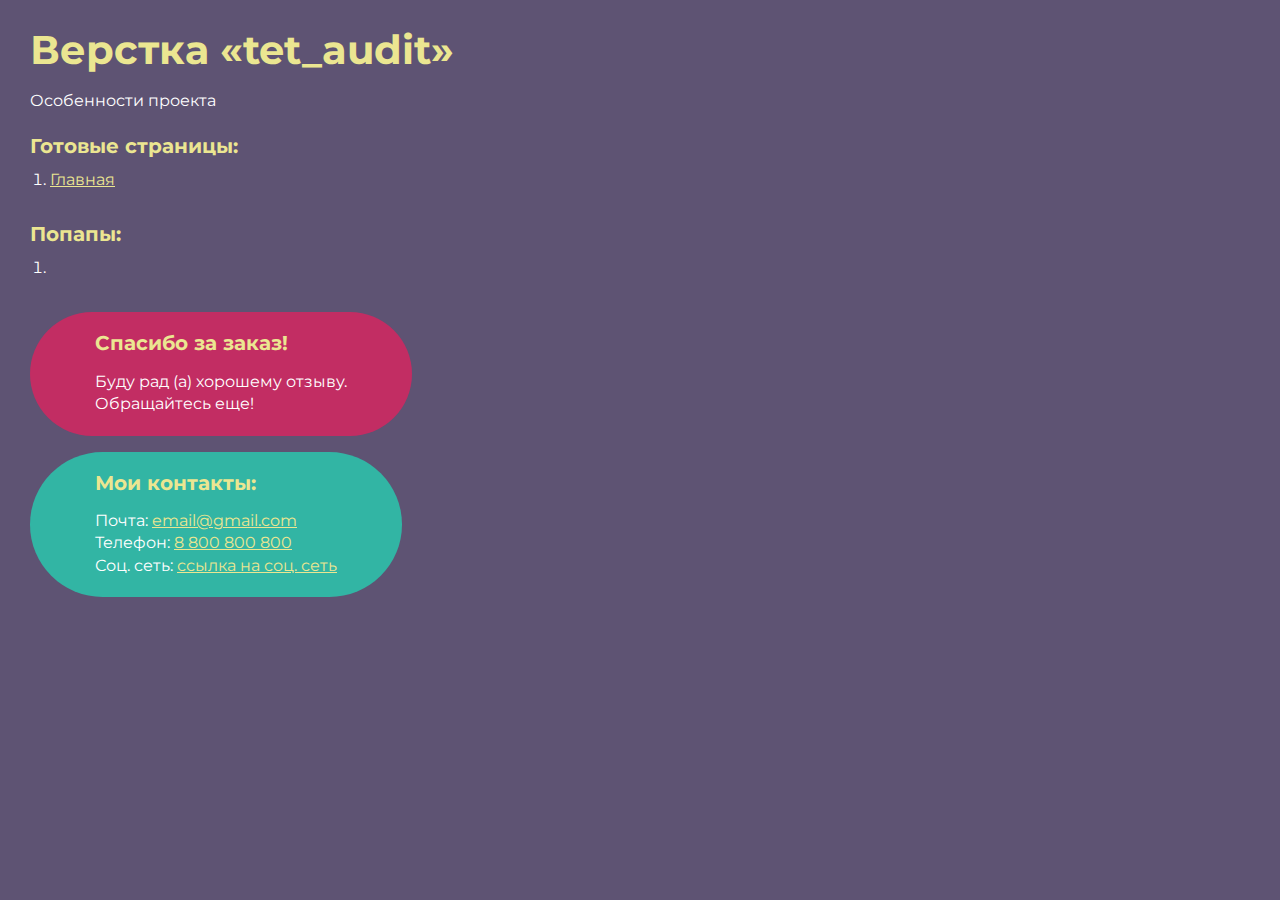
<file: index.html>
<!DOCTYPE html>
<html>

<head>
	<meta charset="UTF-8">
	<meta name="viewport" content="width=device-width, initial-scale=1.0">
	<title>Верстка «tet_audit»</title>
</head>

<body>
	<div class="rootpage">
		<h1>Верстка «tet_audit»</h1>
		<div class="rootpage__info">
			Особенности проекта
		</div>
		<h2>Готовые страницы:</h2>
		<ol class="rootpage__list">
			<li><a target="_blank" href="home.html">Главная</a></li>
		</ol>
		<h2>Попапы:</h2>
		<ol class="rootpage__list">
			<li><a target="_blank" href="home.html#"></a></li>
		</ol>
		<div class="rootpage__tnx">
			<h2>Спасибо за заказ!</h2>
			<p>Буду рад (а) хорошему отзыву.</p>
			<p>Обращайтесь еще!</p>
		</div>
		<div class="rootpage__contacts">
			<h2>Мои контакты:</h2>
			<p>Почта: <a href="mailto:email@gmail.com">email@gmail.com</a></p>
			<p>Телефон: <a href="tel:8800800800">8 800 800 800</a></p>
			<p>Соц. сеть: <a href="">ссылка на соц. сеть</a></p>
		</div>
	</div>
</body>
<style>
	@charset "UTF-8";
	@import url("https://fonts.googleapis.com/css?family=Montserrat:regular,700&display=swap");

	*,
	*::before,
	*::after {
		padding: 0px;
		margin: 0px;
		border: 0px;
		box-sizing: border-box;
	}

	html,
	body {
		height: 100%;
		margin: 0;
		padding: 0;
		min-width: 320px;
		width: 100%;
		color: #fff;
		background-color: #5e5373;
	}

	body {
		font-family: Montserrat;
		font-size: 100%;
		line-height: 1;
		font-size: 1rem;
	}

	a {
		text-decoration: underline;
		color: #ebe691
	}

	a:visited {
		text-decoration: underline;
		color: #aaa768;
	}

	a:hover {
		text-decoration: none;
	}

	ul li {
		list-style: none;
	}

	img {
		vertical-align: top;
	}

	.wrapper {
		width: 100%;
		min-height: 100%;
		overflow: hidden;
	}

	.rootpage {
		padding: 30px;
		display: flex;
		flex-direction: column;
		align-items: flex-start;
	}

	@media (max-width: 767px) {
		.rootpage {
			padding: 30px 15px;
		}
	}

	h1 {
		color: #ebe691;
		font-size: 2.5rem;
		margin: 0px 0px 1.25rem 0px;
	}

	@media (max-width: 767px) {
		h1 {
			font-size: 1.85rem;
			margin: 0px 0px 1.25rem 0px;
		}
	}

	h2 {
		color: #ebe691;
		font-size: 1.25rem;
		margin: 0px 0px 1rem 0px;
	}

	@media (max-width: 767px) {
		h2 {
			font-size: 1.125rem;
			margin: 0px 0px 1rem 0px;
		}
	}

	.rootpage__info {
		line-height: 140%;
		margin: 0px 0px 1.5rem 0px;
	}

	.rootpage__list {
		margin: 0px 0px 2.25rem 1.25rem;
	}

	.rootpage__list li:not(:last-child) {
		margin: 0px 0px 15px 0px;
	}

	.rootpage__contacts,
	.rootpage__tnx {
		border-radius: 200px;
		padding: 20px 65px;
		line-height: 140%;
	}

	@media (max-width: 767px) {

		.rootpage__contacts,
		.rootpage__tnx {
			border-radius: 40px;
			padding: 20px;
		}
	}

	.rootpage__contacts {
		background: #32b5a4;

	}

	.rootpage__contacts a {
		color: #ebe691;
	}

	.rootpage__tnx {
		background: #c22d63;
		margin: 0px 0px 1rem 0px;
	}
</style>

</html>
</file>
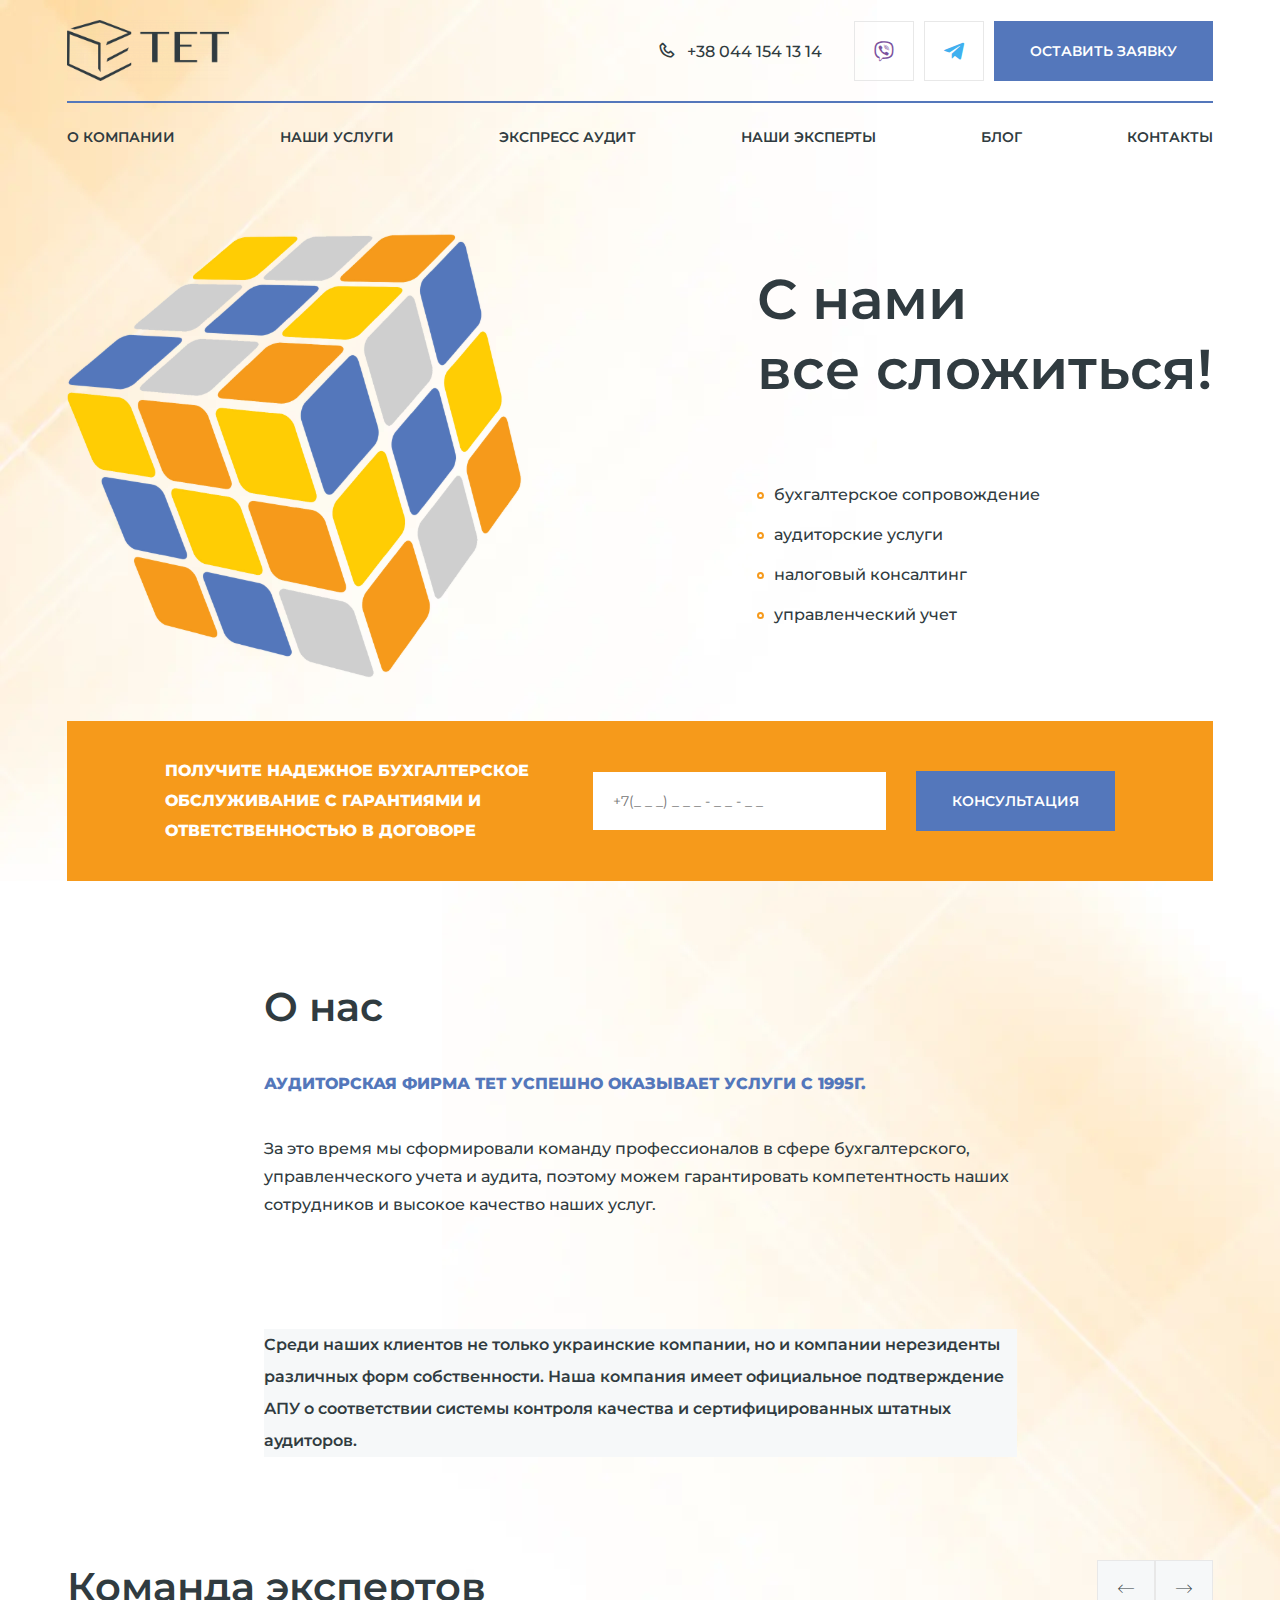
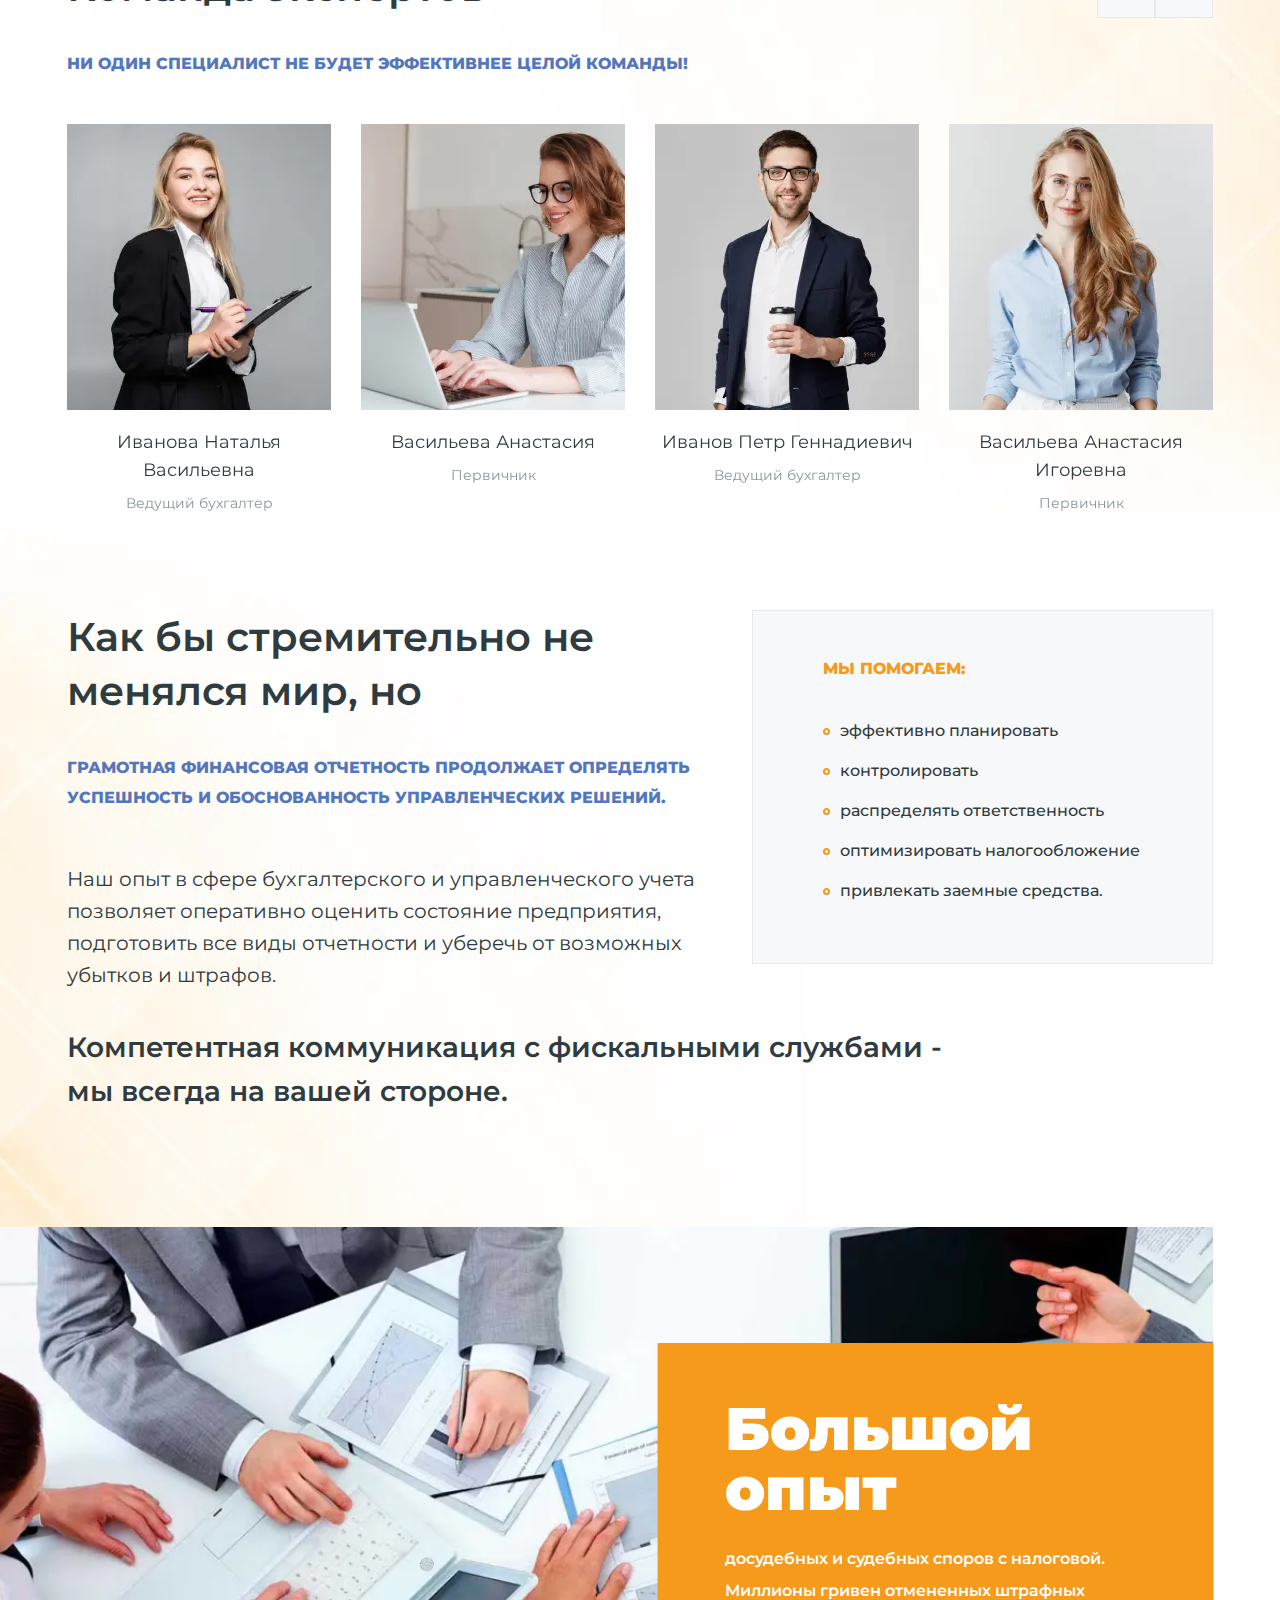
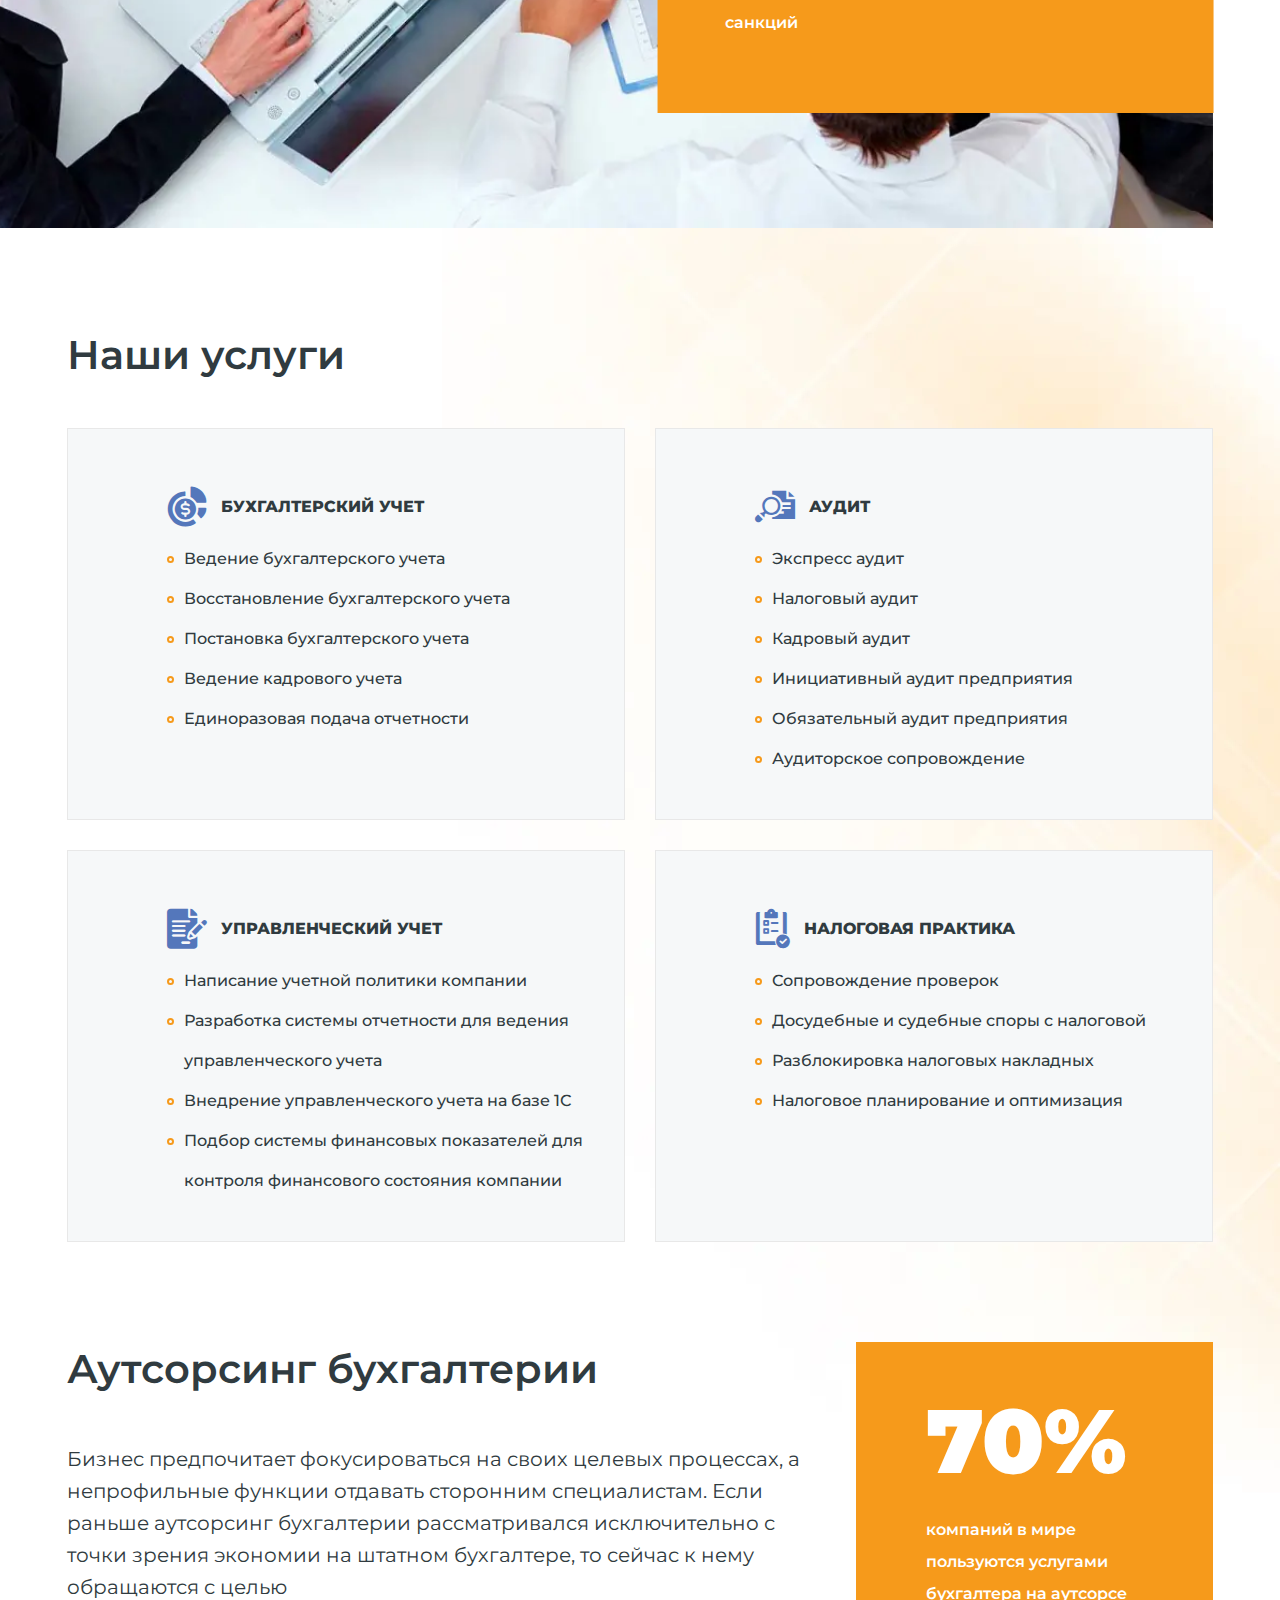
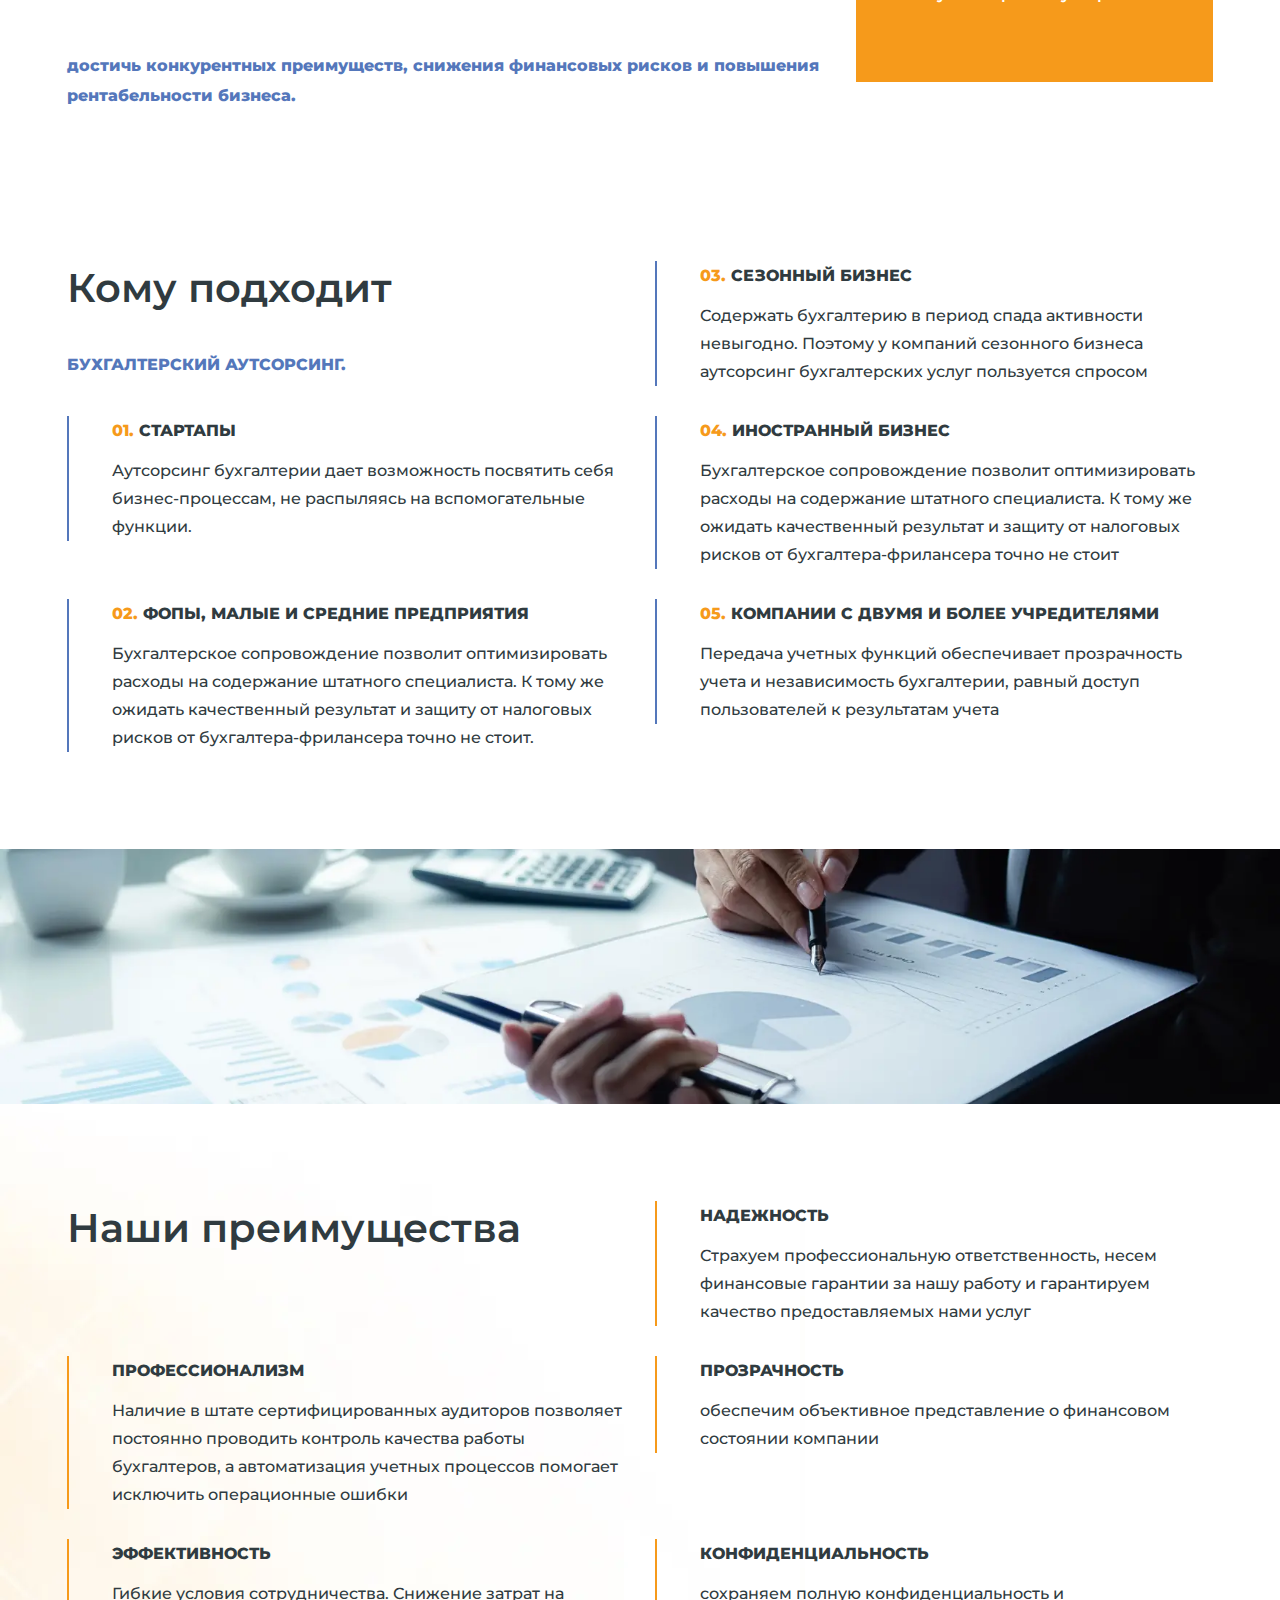
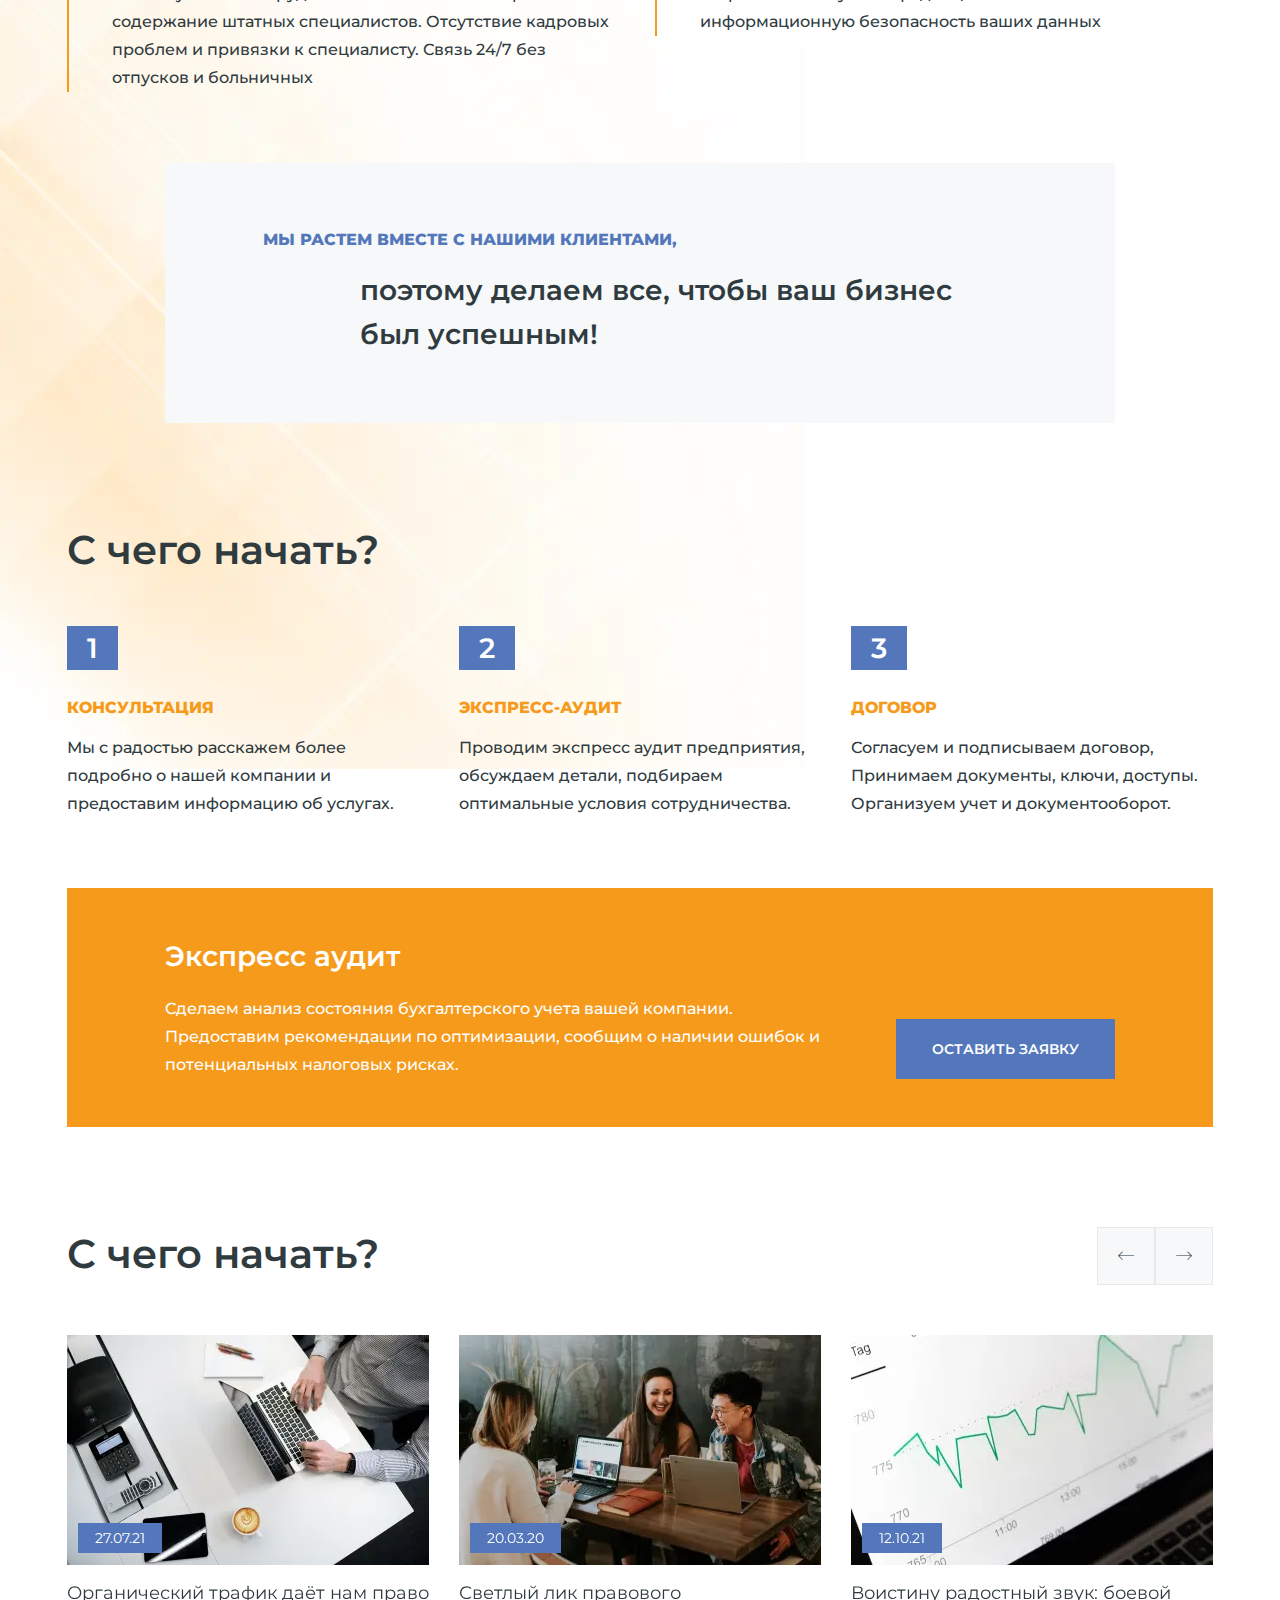
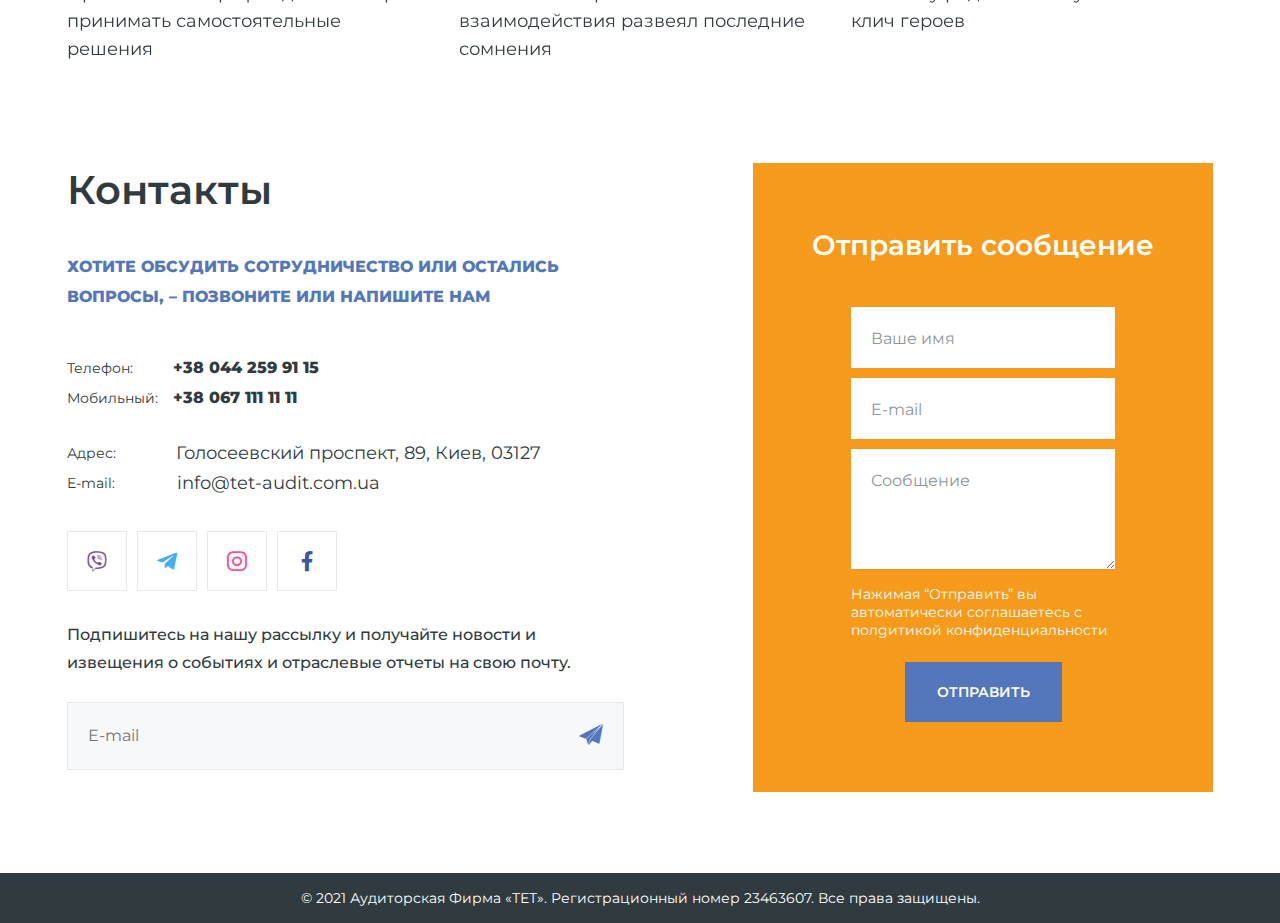
<file: home.html>
<!DOCTYPE html>
<html lang="ru">

<head>
	<title>Главная</title>
	<meta charset="UTF-8">
	<meta name="format-detection" content="telephone=no">
	<!-- <style>body{opacity: 0;}</style> -->
	<link rel="stylesheet" href="css/style.min.css?_v=20220308171827">
	<link rel="shortcut icon" href="favicon.ico">
	<!-- <meta name="robots" content="noindex, nofollow"> -->
	<meta name="viewport" content="width=device-width, initial-scale=1.0">
</head>

<body>
	<div class="wrapper">
		<header data-scroll-show="1000" data-scroll="150" class="header">
			<div class="header__container">
				<div class="header__top top-header">
					<div class="top-header__logo">
						<a href="" class="top-header__image">
							<img src="img/header/logo.svg" alt="">
						</a>
					</div>
					<div data-da=".menu__body, 767.98" class="top-header__items">
						<a class="top-header__phone" href="tel:380441541314">+38 044 154 13 14</a>
						<div class="top-header__socials socials-top-header">
							<a href="" class="socials-top-header__social _icon-viber"></a>
							<a href="" class="socials-top-header__social _icon-telegram"></a>
						</div>
						<a href="" class="top-header__button main-button">Оставить заявку</a>
					</div>
					<button type="button" class="menu__icon icon-menu"><span></span></button>
				</div>
				<div class="header__menu menu">

					<nav class="menu__body">
						<ul class="menu__list">
							<li data-goto-header data-goto=".about-us-page" class="menu__item"><a href="#" class="menu__link">О компании</a></li>
							<li data-goto-header data-goto=".services-page" class="menu__item"><a href="#" class="menu__link">Наши услуги</a></li>
							<li data-goto-header data-goto=".express-audit-page" class="menu__item"><a href="#" class="menu__link">Экспресс аудит</a></li>
							<li data-goto-header data-goto=".team-page" class="menu__item"><a href="#" class="menu__link">Наши эксперты</a></li>
							<li data-goto-header data-goto=".publications-page" class="menu__item"><a href="#" class="menu__link">Блог</a></li>
							<li data-goto-header data-goto=".contacts-content-footer" class="menu__item"><a href="#" class="menu__link">Контакты</a></li>
						</ul>
					</nav>

				</div>
			</div>
		</header>
		<main class="page">
			<div class="page__main main-page">
				<div class="main-page__top top-main-page">
					<div class="top-main-page__container">
						<div class="top-main-page__img">
							<div class="top-main-page__image-ibg">
								<img src="img/mainblock/cube.svg" alt="">
							</div>
						</div>
						<div class="top-main-page__content">
							<h1 class="top-main-page__title">С нами <br> все сложиться!</h1>
							<ul class="top-main-page__list">
								<li class="top-main-page__item">бухгалтерское сопровождение</li>
								<li class="top-main-page__item">аудиторские услуги</li>
								<li class="top-main-page__item">налоговый консалтинг</li>
								<li class="top-main-page__item">управленческий учет</li>
							</ul>
						</div>
					</div>
				</div>
				<div class="main-page__advice advice-main-page">
					<div class="advice-main-page__container">
						<form action="#" class="advice-main-page__body">
							<div class="advice-main-page__text">Получите надежное бухгалтерское обслуживание с гарантиями и
								ответственностью в договоре</div>
							<input required autocomplete="off" type="tel" name="tel" data-error="Ошибка" placeholder="+7(_ _ _) _ _ _ - _ _ - _ _" pattern="2[0-9]{3}-[0-9]{3}" class="advice-main-page__input">
							<button type="submit" class="advice-main-page__button main-button">Консультация</button>
						</form>
					</div>
				</div>
			</div>
			<div class="page__wrap-background page__wrap-background">
				<div class="page__about-us about-us-page">
					<div class="about-us-page__container">
						<section class="about-us-page__titles main-titles">
							<h2 class="main-titles__title">О нас</h2>
							<h3 class="main-titles__subtitle">Аудиторская фирма ТЕТ успешно оказывает услуги с 1995г.</h3>
						</section>
						<p class="about-us-page__main-text">За это время мы сформировали команду профессионалов в сфере
							бухгалтерского, управленческого учета и аудита, поэтому можем гарантировать компетентность наших
							сотрудников и высокое качество наших услуг.
						</p>
						<p class="about-us-page__bottom-text">Среди наших клиентов не только украинские компании, но и компании
							нерезиденты различных форм собственности. Наша компания имеет официальное подтверждение АПУ о
							соответствии системы контроля качества и сертифицированных штатных аудиторов. </p>
					</div>
				</div>
				<div class="page__team team-page">
					<div class="team-page__container">
						<div class="team-page__top">
							<section class="team-page__titles main-titles">
								<h2 class="main-titles__title">Команда экспертов</h2>
								<h3 class="main-titles__subtitle">Ни один специалист не будет эффективнее целой команды!</h3>
							</section>
							<div class="team-page__slider-control slider-control">
								<button type="button" class="slider-control__button-prev button-prev-slider-control button-prev-slider-control_style"></button>
								<button type="button" class="slider-control__button-next button-next-slider-control button-next-slider-control_style"></button>
							</div>
						</div>
						<div class="team-page__slider swiper">
							<div class="team-page__wrapper swiper-wrapper">
								<div class="team-page__slide swiper-slide">
									<div class="team-page__content-slide slide-content-team-page">
										<a href="" class="slide-content-team-page__image-ibg">
											<picture><source srcset="img/slider/1.webp" type="image/webp"><img src="img/slider/1.jpg" alt=""></picture>
										</a>
										<div class="slide-content-team-page__body">
											<div class="slide-content-team-page__name">Иванова Наталья Васильевна</div>
											<div class="slide-content-team-page__position">Ведущий бухгалтер</div>
										</div>
									</div>
								</div>
								<div class="team-page__slide swiper-slide">
									<div class="team-page__content-slide slide-content-team-page">
										<a href="" class="slide-content-team-page__image-ibg">
											<picture><source srcset="img/slider/2.webp" type="image/webp"><img src="img/slider/2.jpg" alt=""></picture>
										</a>
										<div class="slide-content-team-page__body">
											<div class="slide-content-team-page__name">Васильева Анастасия</div>
											<div class="slide-content-team-page__position">Первичник</div>
										</div>
									</div>
								</div>
								<div class="team-page__slide swiper-slide">
									<div class="team-page__content-slide slide-content-team-page">
										<a href="" class="slide-content-team-page__image-ibg">
											<picture><source srcset="img/slider/3.webp" type="image/webp"><img src="img/slider/3.jpg" alt=""></picture>
										</a>
										<div class="slide-content-team-page__body">
											<div class="slide-content-team-page__name">Иванов Петр Геннадиевич</div>
											<div class="slide-content-team-page__position">Ведущий бухгалтер</div>
										</div>
									</div>
								</div>
								<div class="team-page__slide swiper-slide">
									<div class="team-page__content-slide slide-content-team-page">
										<a href="" class="slide-content-team-page__image-ibg">
											<picture><source srcset="img/slider/4.webp" type="image/webp"><img src="img/slider/4.jpg" alt=""></picture>
										</a>
										<div class="slide-content-team-page__body">
											<div class="slide-content-team-page__name">Васильева Анастасия Игоревна</div>
											<div class="slide-content-team-page__position">Первичник</div>
										</div>
									</div>
								</div>
							</div>
						</div>
					</div>
				</div>
			</div>

			<div class="page__wrap-background page__wrap-background_left">
				<div class="page__assistance assistance-page">
					<div class="assistance-page__container">
						<div class="assistance-page__wrap">
							<div class="assistance-page__main-block main-block-assistance-page">
								<section class="main-block-assistance-page__titles main-titles">
									<h2 class="main-titles__title">Как бы стремительно не менялся мир, но</h2>
									<h3 class="main-titles__subtitle">грамотная финансовая отчетность продолжает определять
										успешность и обоснованность управленческих решений.</h3>
								</section>
								<p class="main-block-assistance-page__main-text">Наш опыт в сфере бухгалтерского и управленческого
									учета позволяет оперативно оценить состояние предприятия, подготовить все виды отчетности и
									уберечь от возможных убытков и штрафов.
								</p>
							</div>
							<div class="assistance-page__block-info block-info-assistance-page">
								<ul class="block-info-assistance-page__list main-list">
									<li class="main-list__title main-list__title_orange">мы Помогаем:</li>
									<li class="main-list__item">эффективно планировать</li>
									<li class="main-list__item">контролировать</li>
									<li class="main-list__item">распределять ответственность</li>
									<li class="main-list__item">оптимизировать налогообложение</li>
									<li class="main-list__item">привлекать заемные средства. </li>
								</ul>
							</div>
						</div>
						<p data-da=".main-block-assistance-page, 900" class="assistance-page__additional-text">Компетентная
							коммуникация с фискальными службами - мы всегда на вашей стороне. </p>
					</div>
					<div class="bottom-assistance-page">
						<div class="bottom-assistance-page__container">
							<div class="bottom-assistance-page__img">
								<div class="bottom-assistance-page__image-ibg">
									<picture><source srcset="img/assistance/1.webp" type="image/webp"><img src="img/assistance/1.jpg" alt=""></picture>
								</div>
							</div>
							<div class="bottom-assistance-page__item">
								<h3 class="bottom-assistance-page__title">Большой
									опыт</h3>
								<div class="bottom-assistance-page__text">досудебных и судебных споров с налоговой. Миллионы гривен
									отмененных штрафных санкций</div>
							</div>
						</div>
					</div>
				</div>
			</div>

			<div class="page__wrap-background page__wrap-background">
				<div class="page__services services-page">
					<div class="services-page__container">
						<section class="services-page__titles main-titles">
							<h2 class="main-titles__title">Наши услуги</h2>
						</section>
						<div class="services-page__items items-services-page">
							<ul class="items-services-page__list main-list">
								<li class="main-list__title main-list__title_margin main-list__title_first">Бухгалтерский учет</li>
								<li class="main-list__item">Ведение бухгалтерского учета</li>
								<li class="main-list__item">Восстановление бухгалтерского учета</li>
								<li class="main-list__item">Постановка бухгалтерского учета</li>
								<li class="main-list__item">Ведение кадрового учета</li>
								<li class="main-list__item">Единоразовая подача отчетности</li>
							</ul>
							<ul class="items-services-page__list main-list">
								<li class="main-list__title main-list__title_margin main-list__title_second">Аудит</li>
								<li class="main-list__item">Экспресс аудит</li>
								<li class="main-list__item">Налоговый аудит</li>
								<li class="main-list__item">Кадровый аудит</li>
								<li class="main-list__item">Инициативный аудит предприятия</li>
								<li class="main-list__item">Обязательный аудит предприятия</li>
								<li class="main-list__item">Аудиторское сопровождение</li>
							</ul>
							<ul class="items-services-page__list main-list">
								<li class="main-list__title main-list__title_margin main-list__title_third">Управленческий учет
								</li>
								<li class="main-list__item">Написание учетной политики компании</li>
								<li class="main-list__item">Разработка системы отчетности для ведения управленческого учета</li>
								<li class="main-list__item">Внедрение управленческого учета на базе 1С</li>
								<li class="main-list__item">Подбор системы финансовых показателей для контроля финансового
									состояния компании</li>
							</ul>
							<ul class="items-services-page__list main-list">
								<li class="main-list__title main-list__title_margin main-list__title_fourth">Налоговая практика
								</li>
								<li class="main-list__item">Сопровождение проверок</li>
								<li class="main-list__item">Досудебные и судебные споры с налоговой</li>
								<li class="main-list__item">Разблокировка налоговых накладных</li>
								<li class="main-list__item">Налоговое планирование и оптимизация</li>
							</ul>
						</div>
					</div>
				</div>
				<div class="page__outsourcing outsourcing-page">
					<div class="outsourcing-page__container">
						<div class="outsourcing-page__body body-outsourcing-page">
							<section class="outsourcing-page__titles main-titles">
								<h2 class="main-titles__title">Аутсорсинг бухгалтерии</h2>
							</section>
							<p class="body-outsourcing-page__main-text">Бизнес предпочитает фокусироваться на своих целевых
								процессах, а непрофильные функции отдавать сторонним специалистам. Если раньше аутсорсинг
								бухгалтерии рассматривался исключительно с точки зрения экономии на штатном бухгалтере, то сейчас к
								нему обращаются с целью</p>
							<p class="body-outsourcing-page__text">достичь конкурентных преимуществ, снижения финансовых рисков и
								повышения рентабельности бизнеса. </p>
						</div>
						<div class="outsourcing-page__item item-outsourcing-page">
							<div class="item-outsourcing-page__body">
								<div class="item-outsourcing-page__percent">70%</div>
								<div class="item-outsourcing-page__text">компаний в мире пользуются услугами бухгалтера на аутсорсе
								</div>
							</div>
						</div>
					</div>
				</div>
			</div>
			<div class="page__who-suits who-suits-page">
				<div class="who-suits-page__container">
					<div class="who-suits-page__body body-mobile-slider">
						<div class="body-mobile-slider__slider swiper">
							<div class="body-mobile-slider__wrapper swiper-wrapper">
								<section data-da=".body-mobile-slider, 768" class="body-mobile-slider__titles main-titles">
									<h2 class="main-titles__title">Кому подходит</h2>
									<h3 class="main-titles__subtitle">бухгалтерский аутсорсинг.</h3>
								</section>
								<div class="body-mobile-slider__slide body-mobile-slider__slide_order3 swiper-slide">
									<div class="body-mobile-slider__item item-body-mobile-slider">
										<h4 class="item-body-mobile-slider__title">
											<span>01.</span> Стартапы
										</h4>
										<div class="item-body-mobile-slider__text">Аутсорсинг бухгалтерии дает возможность
											посвятить себя
											бизнес-процессам, не распыляясь на вспомогательные функции.</div>
									</div>
								</div>
								<div class="body-mobile-slider__slide body-mobile-slider__slide_order5 swiper-slide">
									<div class="body-mobile-slider__item item-body-mobile-slider">
										<h4 class="item-body-mobile-slider__title">
											<span>02.</span> ФОПы, малые и средние предприятия
										</h4>
										<div class="item-body-mobile-slider__text">Бухгалтерское сопровождение позволит
											оптимизировать расходы на содержание штатного специалиста. К тому же ожидать
											качественный результат и защиту от налоговых рисков от бухгалтера-фрилансера точно не
											стоит.</div>
									</div>
								</div>
								<div class="body-mobile-slider__slide body-mobile-slider__slide_order2 swiper-slide">
									<div class="body-mobile-slider__item item-body-mobile-slider">
										<h4 class="item-body-mobile-slider__title">
											<span>03.</span> Сезонный бизнес
										</h4>
										<div class="item-body-mobile-slider__text">Содержать бухгалтерию в период спада активности
											невыгодно. Поэтому у компаний сезонного бизнеса аутсорсинг бухгалтерских услуг
											пользуется спросом</div>
									</div>
								</div>
								<div class="body-mobile-slider__slide body-mobile-slider__slide_order4 swiper-slide">
									<div class="body-mobile-slider__item item-body-mobile-slider">
										<h4 class="item-body-mobile-slider__title">
											<span>04.</span> Иностранный бизнес
										</h4>
										<div class="item-body-mobile-slider__text">Бухгалтерское сопровождение позволит
											оптимизировать расходы на содержание штатного специалиста. К тому же ожидать
											качественный результат и защиту от налоговых рисков от бухгалтера-фрилансера точно не
											стоит</div>
									</div>
								</div>
								<div class="body-mobile-slider__slide body-mobile-slider__slide_order6 swiper-slide">
									<div class="body-mobile-slider__item item-body-mobile-slider">
										<h4 class="item-body-mobile-slider__title">
											<span>05.</span> Компании с двумя и более учредителями
										</h4>
										<div class="item-body-mobile-slider__text">Передача учетных функций обеспечивает
											прозрачность учета и независимость бухгалтерии, равный доступ пользователей к
											результатам учета</div>
									</div>
								</div>
							</div>
						</div>
					</div>
				</div>
				<div class="who-suits-page__image">
					<div class="who-suits-page__image-ibg">
						<picture><source srcset="img/who-suits/1.webp" type="image/webp"><img src="img/who-suits/1.jpg" alt=""></picture>
					</div>
				</div>
			</div>
			<div class="page__wrap-background page__wrap-background_left">
				<div class="page__advantages advantages-page">
					<div class="advantages-page__container">
						<div class="advantages-page__body body-mobile-slider">
							<div class="body-mobile-slider__slider swiper">
								<div class="body-mobile-slider__wrapper swiper-wrapper">
									<section data-da=".advantages-page__container, 768" class="body-mobile-slider__titles main-titles">
										<h2 class="main-titles__title">Наши преимущества</h2>
									</section>
									<div class="body-mobile-slider__slide body-mobile-slider__slide_order3 swiper-slide">
										<div class="body-mobile-slider__item item-body-mobile-slider item-body-mobile-slider_border-orange">
											<h4 class="item-body-mobile-slider__title">
												Профессионализм
											</h4>
											<div class="item-body-mobile-slider__text">Наличие в штате сертифицированных аудиторов
												позволяет постоянно проводить контроль качества работы бухгалтеров, а автоматизация
												учетных процессов помогает исключить операционные ошибки
											</div>
										</div>
									</div>
									<div class="body-mobile-slider__slide body-mobile-slider__slide_order5 swiper-slide">
										<div class="body-mobile-slider__item item-body-mobile-slider item-body-mobile-slider_border-orange">
											<h4 class="item-body-mobile-slider__title">
												Эффективность
											</h4>
											<div class="item-body-mobile-slider__text">Гибкие условия сотрудничества. Снижение затрат
												на содержание штатных специалистов. Отсутствие кадровых проблем и привязки к
												специалисту. Связь 24/7 без отпусков и больничных</div>
										</div>
									</div>
									<div class="body-mobile-slider__slide body-mobile-slider__slide_order2 swiper-slide">
										<div class="body-mobile-slider__item item-body-mobile-slider item-body-mobile-slider_border-orange">
											<h4 class="item-body-mobile-slider__title">
												Надежность
											</h4>
											<div class="item-body-mobile-slider__text">Страхуем профессиональную ответственность,
												несем финансовые гарантии за нашу работу и гарантируем качество предоставляемых нами
												услуг</div>
										</div>
									</div>
									<div class="body-mobile-slider__slide body-mobile-slider__slide_order4 swiper-slide">
										<div class="body-mobile-slider__item item-body-mobile-slider item-body-mobile-slider_border-orange">
											<h4 class="item-body-mobile-slider__title">
												Прозрачность
											</h4>
											<div class="item-body-mobile-slider__text">обеспечим объективное представление о
												финансовом состоянии компании</div>
										</div>
									</div>
									<div class="body-mobile-slider__slide body-mobile-slider__slide_order6 swiper-slide">
										<div class="body-mobile-slider__item item-body-mobile-slider item-body-mobile-slider_border-orange">
											<h4 class="item-body-mobile-slider__title">
												Конфиденциальность
											</h4>
											<div class="item-body-mobile-slider__text">сохраняем полную конфиденциальность и
												информационную безопасность ваших данных</div>
										</div>
									</div>
								</div>
							</div>
						</div>
					</div>
				</div>
				<div class="page__growing growing-page">
					<div class="growing-page__container">
						<div class="growing-page__body body-growing-page">
							<h5 class="body-growing-page__title">Мы растем вместе с нашими клиентами,</h5>
							<div class="body-growing-page__text">поэтому делаем все, чтобы ваш бизнес был успешным!</div>
						</div>
					</div>
				</div>
				<div class="page__where-to-begin where-to-begin-page">
					<div class="where-to-begin-page__container">
						<section class="where-to-begin-page__titles main-titles">
							<h2 class="main-titles__title">С чего начать?</h2>
						</section>
						<div class="where-to-begin-page__items">
							<div class="where-to-begin-page__item item-where-to-begin-page">
								<div class="item-where-to-begin-page__top">
									<div class="item-where-to-begin-page__number">1</div>
									<h4 class="item-where-to-begin-page__title">Консультация</h4>
								</div>
								<p class="item-where-to-begin-page__text">Мы с радостью расскажем более подробно о нашей компании и
									предоставим информацию об услугах.</p>
							</div>
							<div class="where-to-begin-page__item item-where-to-begin-page">
								<div class="item-where-to-begin-page__top">
									<div class="item-where-to-begin-page__number">2</div>
									<h4 class="item-where-to-begin-page__title">Экспресс-аудит</h4>
								</div>
								<p class="item-where-to-begin-page__text">Проводим экспресс аудит предприятия, обсуждаем детали,
									подбираем оптимальные условия сотрудничества.
								</p>
							</div>
							<div class="where-to-begin-page__item item-where-to-begin-page">
								<div class="item-where-to-begin-page__top">
									<div class="item-where-to-begin-page__number">3</div>
									<h4 class="item-where-to-begin-page__title">Договор</h4>
								</div>
								<p class="item-where-to-begin-page__text">Согласуем и подписываем договор, Принимаем документы,
									ключи, доступы. Организуем учет и документооборот.</p>
							</div>
						</div>
					</div>
				</div>
			</div>
			<div class="page__express-audit express-audit-page">
				<div class="express-audit-page__container">
					<div class="express-audit-page__body">
						<div class="express-audit-page__content">
							<h3 class="express-audit-page__title">Экспресс аудит</h3>
							<div class="express-audit-page__text">Сделаем анализ состояния бухгалтерского учета вашей компании.
								Предоставим рекомендации по оптимизации, сообщим о наличии ошибок и потенциальных налоговых
								рисках.
							</div>
						</div>
						<a href="" class="express-audit-page__button main-button">Оставить заявку</a>
					</div>
				</div>
			</div>
			<div class="page__publications publications-page">
				<div class="publications-page__container">
					<div class="publications-page__top top-publications-page">
						<section class="top-publications-page__titles main-titles">
							<h2 class="main-titles__title">С чего начать?</h2>
						</section>
						<div class="top-publications-page__slider-control slider-control">
							<button type="button" class="top-publications-page-slider-control__button-prev button-prev-slider-control button-prev-slider-control_style">
							</button>
							<button type="button" class="top-publications-page-slider-control__button-next button-next-slider-control button-next-slider-control_style">
							</button>
						</div>
					</div>
					<div class="publications-page__slider swiper">
						<div class="publications-page__wrapper swiper-wrapper">
							<div class="publications-page__slide swiper-slide">
								<div class="publications-page__slide-body slide-body-publications-page">
									<div class="slide-body-publications-page__image-ibg">
										<picture><source srcset="img/publications/1.webp" type="image/webp"><img src="img/publications/1.jpg" alt=""></picture>
										<div class="slide-body-publications-page__date">27.07.21</div>
									</div>
									<div class="slide-body-publications-page__text">Органический трафик даёт нам право принимать самостоятельные решения</div>
								</div>
							</div>
							<div class="publications-page__slide swiper-slide">
								<div class="publications-page__slide-body slide-body-publications-page">
									<div class="slide-body-publications-page__image-ibg">
										<picture><source srcset="img/publications/2.webp" type="image/webp"><img src="img/publications/2.jpg" alt=""></picture>
										<div class="slide-body-publications-page__date">20.03.20</div>
									</div>
									<div class="slide-body-publications-page__text">Светлый лик правового взаимодействия развеял последние сомнения</div>
								</div>
							</div>
							<div class="publications-page__slide swiper-slide">
								<div class="publications-page__slide-body slide-body-publications-page">
									<div class="slide-body-publications-page__image-ibg">
										<picture><source srcset="img/publications/3.webp" type="image/webp"><img src="img/publications/3.jpg" alt=""></picture>
										<div class="slide-body-publications-page__date">12.10.21</div>
									</div>
									<div class="slide-body-publications-page__text">Воистину радостный звук: боевой клич героев</div>
								</div>
							</div>
						</div>
					</div>
				</div>
			</div>
		</main>
		<footer class="footer">
			<div class="footer__content content-footer">
				<div class="content-footer__container">
					<div class="content-footer__contacts contacts-content-footer">
						<section class="contacts-content-footer__titles main-titles">
							<h2 class="main-titles__title">Контакты</h2>
							<h3 class="main-titles__subtitle">Хотите обсудить сотрудничество или остались вопросы, – позвоните или
								напишите нам</h3>
						</section>
						<div class="contacts-content-footer__items">
							<div class="contacts-content-footer__phones">
								<div class="contacts-content-footer__main-phone main-phone-contacts-content-footer">
									<div class="main-phone-contacts-content-footer__name">Телефон:</div>
									<a class="main-phone-contacts-content-footer__number" href="tel:380442599115">+38 044 259 91 15</a>
								</div>
								<div class="contacts-content-footer__mobile-phone mobile-phone-contacts-content-footer">
									<div class="mobile-phone-contacts-content-footer__name">Мобильный:</div>
									<a class="mobile-phone-contacts-content-footer__number" href="tel:380671111111">+38 067 111 11
										11</a>
								</div>
							</div>
							<div class="contacts-content-footer__addresses">
								<div class="contacts-content-footer__adress adress-contacts-content-footer">
									<div class="adress-contacts-content-footer__name">Адрес:</div>
									<a href="" class="adress-contacts-content-footer__location">Голосеевский проспект, 89, Киев,
										03127</a>
								</div>
								<div class="contacts-content-footer__email email-contacts-content-footer">
									<div class="email-contacts-content-footer__name">E-mail:</div>
									<a href="" class="email-contacts-content-footer__mail">info@tet-audit.com.ua</a>
								</div>
							</div>
							<div class="contacts-content-footer__socials socials-top-header">
								<a href="" class="socials-top-header__social _icon-viber"></a>
								<a href="" class="socials-top-header__social _icon-telegram"></a>
								<a href="" class="socials-top-header__social _icon-inst"></a>
								<a href="" class="socials-top-header__social _icon-face"></a>
							</div>
							<form class="contacts-content-footer__mailing mailing-contacts-content-footer" action="#">
								<div class="mailing-contacts-content-footer__text">Подпишитесь на нашу рассылку и получайте новости и
									извещения о событиях и отраслевые отчеты на свою почту.</div>
								<div class="mailing-contacts-content-footer__body-input">
									<input required autocomplete="off" type="email" name="mail" data-error="Ошибка" placeholder="E-mail" class="mailing-contacts-content-footer__input">
									<button type="submit" class="mailing-contacts-content-footer__button"></button>
								</div>
							</form>
						</div>
					</div>
					<form class="content-footer__main-form main-form-content-footer" action="#">
						<h6 class="main-form-content-footer__title">Отправить сообщение</h6>
						<div class="main-form-content-footer__body">
							<input required autocomplete="off" type="text" name="name" data-error="Ошибка" placeholder="Ваше имя" class="main-form-content-footer__input">
							<input required autocomplete="off" type="email" name="email" data-error="Ошибка" placeholder="E-mail" class="main-form-content-footer__input">
							<textarea class="main-form-content-footer__textarea" placeholder="Сообщение" name="sometext" cols="30" rows="10"></textarea>
							<div class="main-form-content-footer__text">Нажимая “Отправить” вы автоматически соглашаетесь с
								полgитикой конфиденциальности</div>
							<button type="submit" class="main-form-content-footer__button main-button">Отправить</button>
						</div>
					</form>
				</div>
				<div class="content-footer__bottom bottom-content-footer">
					<div class="bottom-content-footer__text">© 2021 Аудиторская Фирма «ТЕТ». Регистрационный номер 23463607. Все
						права защищены.
					</div>
				</div>
			</div>
		</footer>
	</div>
	<!-- 
<div id="popup" aria-hidden="true" class="popup">
	<div class="popup__wrapper">
		<div class="popup__content">
			<button data-close type="button" class="popup__close">Закрыть</button>
			<div class="popup__text">
			</div>
		</div>
	</div>
</div>
 -->

	<script src="js/app.min.js?_v=20220308171827"></script>
</body>

</html>
</file>
<file: css/style.min.css>
@charset "UTF-8";@import url(https://fonts.googleapis.com/css?family=Montserrat:400,500,600,800,900,&display=swap);@font-face{font-family:icons;font-display:swap;src:url(../fonts/icons.woff2) format("woff2"),url(../fonts/icons.woff) format("woff");font-weight:400;font-style:normal}.button-next-slider-control_style::before,.button-prev-slider-control_style::before,.mailing-contacts-content-footer__button::before,.main-list__title_first::before,.main-list__title_fourth::before,.main-list__title_second::before,.main-list__title_third::before,.top-header__phone::before,[class*=_icon-]:before{font-family:icons;font-style:normal;font-weight:400;font-variant:normal;text-transform:none;line-height:1;-webkit-font-smoothing:antialiased;-moz-osx-font-smoothing:grayscale}[class*=_icon-]:before{display:block}._icon-audit:before,.main-list__title_second:before{content:"\e900"}._icon-budgeting:before,.main-list__title_first:before{content:"\e901"}._icon-contract:before,.main-list__title_third:before{content:"\e902"}._icon-email:before,.mailing-contacts-content-footer__button:before{content:"\e903"}._icon-face:before{content:"\e904";font-size:20px;color:#3b5998}._icon-inst:before{content:"\e905";font-size:20px;color:#f7237bcc}._icon-leftarrow:before,.button-prev-slider-control_style:before{content:"\e906"}._icon-phone:before,.top-header__phone:before{content:"\e907"}._icon-rightarrow:before,.button-next-slider-control_style:before{content:"\e908"}._icon-telegram:before{content:"\e909";color:#40b0ef;font-size:20px}._icon-test:before,.main-list__title_fourth:before{content:"\e90a"}._icon-viber:before{content:"\e90b";color:#7b519d;font-size:20px}*{padding:0;margin:0;border:0}*,:after,:before{-webkit-box-sizing:border-box;box-sizing:border-box}body,html{height:100%;min-width:320px}body{color:#303b40;line-height:1;font-family:Montserrat;font-size:1rem;-ms-text-size-adjust:100%;-moz-text-size-adjust:100%;-webkit-text-size-adjust:100%;-webkit-font-smoothing:antialiased;-moz-osx-font-smoothing:grayscale}button,input,textarea{font-family:Montserrat;font-size:inherit}button{cursor:pointer;color:inherit;background-color:inherit}a{color:inherit}a:link,a:visited{text-decoration:none}a:hover{text-decoration:none}ul li{list-style:none}img{vertical-align:top}h1,h2,h3,h4,h5,h6{font-weight:inherit;font-size:inherit}.lock body{overflow:hidden;-ms-touch-action:none;touch-action:none}.wrapper{min-height:100%;display:-webkit-box;display:-ms-flexbox;display:flex;-webkit-box-orient:vertical;-webkit-box-direction:normal;-ms-flex-direction:column;flex-direction:column;overflow:hidden}.wrapper>main{-webkit-box-flex:1;-ms-flex:1 1 auto;flex:1 1 auto}.wrapper>*{min-width:0}[class*=__container]{max-width:71.625rem;-webkit-box-sizing:content-box;box-sizing:content-box;margin:0 auto;padding:0 .9375rem}[class*=-ibg]{position:relative}[class*=-ibg] img{position:absolute;width:100%;height:100%;top:0;left:0;-o-object-fit:cover;object-fit:cover}[class*=-ibg_contain] img{-o-object-fit:contain;object-fit:contain}.main-button{font-weight:600;font-size:14px;line-height:28px;text-align:center;text-transform:uppercase;color:#fff;background:#5477bb;-webkit-transition:all .3s ease 0s;-o-transition:all .3s ease 0s;transition:all .3s ease 0s}.no-webp .page__wrap-background{background:url(../img/bg2.jpg) 100% 0 no-repeat}.no-webp .page__wrap-background_left{background:url(../img/bg3.jpg) 0 0 no-repeat}.socials-top-header{display:-webkit-box;display:-ms-flexbox;display:flex;-webkit-column-gap:10px;-moz-column-gap:10px;column-gap:10px}.socials-top-header__social{-webkit-transition:all .3s ease 0s;-o-transition:all .3s ease 0s;transition:all .3s ease 0s;padding:19px;border:1px solid #e8e8e8}.main-titles__title{font-weight:600}.main-titles__subtitle{font-weight:800;line-height:30px;text-transform:uppercase;color:#5477bb}.main-list{background:#f6f8f9;border:1px solid #e8e8e8}.main-list__title{text-transform:uppercase;font-weight:800;font-size:16px;line-height:30px}.main-list__title:not(:last-child){margin:0 0 27px 0}.main-list__title_orange{color:#f69a1b}.main-list__item{font-weight:500;font-size:16px;line-height:40px;position:relative;padding-left:17px}.main-list__item::before{content:"";position:absolute;display:block;border:2px solid #f69a1b;border-radius:50%;height:7px;width:7px;top:17px;left:0}.slider-control{display:none}.button-prev-slider-control_style{background:#f6f8f9;-webkit-transition:all .3s ease 0s;-o-transition:all .3s ease 0s;transition:all .3s ease 0s;display:-webkit-box;display:-ms-flexbox;display:flex}.button-prev-slider-control_style::before{padding:20px 20px 20px 20px;border:1px solid #e8e8e8}.button-next-slider-control_style{background:#f6f8f9;-webkit-transition:all .3s ease 0s;-o-transition:all .3s ease 0s;transition:all .3s ease 0s;display:-webkit-box;display:-ms-flexbox;display:flex}.button-next-slider-control_style::before{padding:20px 20px 20px 20px;border:1px solid #e8e8e8}.header{z-index:50;position:absolute;top:0;left:0;width:100%}.header._header-scroll{position:fixed;top:-200%;background:#fff}.header._header-show{-webkit-transition:all .8s ease 0s;-o-transition:all .8s ease 0s;transition:all .8s ease 0s;top:0}.header__container{display:-webkit-box;display:-ms-flexbox;display:flex;-webkit-box-orient:vertical;-webkit-box-direction:normal;-ms-flex-direction:column;flex-direction:column}.header__top{padding-top:20px;padding-bottom:20px}.top-header{display:-webkit-box;display:-ms-flexbox;display:flex;-webkit-box-pack:justify;-ms-flex-pack:justify;justify-content:space-between;border-bottom:2px solid #5477bb;-webkit-box-align:center;-ms-flex-align:center;align-items:center}.top-header__items{display:-webkit-box;display:-ms-flexbox;display:flex;-webkit-column-gap:10px;-moz-column-gap:10px;column-gap:10px;-webkit-box-align:center;-ms-flex-align:center;align-items:center}.top-header__phone{font-weight:500}.top-header__phone::before{margin:0 12px 0 0}.top-header__button{padding:16px 36px}.header__menu{padding-top:20px}.menu{font-weight:600;font-size:14px;line-height:28px;text-transform:uppercase}.menu__body{-webkit-transition:all .5s ease 0s;-o-transition:all .5s ease 0s;transition:all .5s ease 0s}.menu__list{display:-webkit-box;display:-ms-flexbox;display:flex;-webkit-box-pack:justify;-ms-flex-pack:justify;justify-content:space-between;-ms-flex-wrap:wrap;flex-wrap:wrap;-webkit-column-gap:20px;-moz-column-gap:20px;column-gap:20px}.menu__link{-webkit-transition:all .3s ease 0s;-o-transition:all .3s ease 0s;transition:all .3s ease 0s}.icon-menu{display:none}.footer__content{padding-top:100px}.content-footer__container{display:-webkit-box;display:-ms-flexbox;display:flex;row-gap:30px;-ms-flex-wrap:wrap;flex-wrap:wrap}.content-footer__contacts{-webkit-box-flex:1;-ms-flex:1 1 40%;flex:1 1 40%}.contacts-content-footer__titles:not(:last-child){margin-bottom:41px}.contacts-content-footer__phones:not(:last-child){margin-bottom:25px}.contacts-content-footer__addresses:not(:last-child){margin-bottom:33px}.contacts-content-footer__socials:not(:last-child){margin-bottom:30px}.main-phone-contacts-content-footer{display:-webkit-box;display:-ms-flexbox;display:flex;-webkit-box-align:center;-ms-flex-align:center;align-items:center;gap:40px}.main-phone-contacts-content-footer__name{font-size:14px;line-height:30px}.main-phone-contacts-content-footer__number{-webkit-transition:all .2s ease 0s;-o-transition:all .2s ease 0s;transition:all .2s ease 0s;font-weight:800;line-height:30px;text-transform:uppercase}.mobile-phone-contacts-content-footer{display:-webkit-box;display:-ms-flexbox;display:flex;-webkit-box-align:center;-ms-flex-align:center;align-items:center;gap:15px}.mobile-phone-contacts-content-footer__name{font-size:14px;line-height:30px}.mobile-phone-contacts-content-footer__number{-webkit-transition:all .2s ease 0s;-o-transition:all .2s ease 0s;transition:all .2s ease 0s;font-weight:800;line-height:30px;text-transform:uppercase}.adress-contacts-content-footer{display:-webkit-box;display:-ms-flexbox;display:flex;-webkit-box-align:center;-ms-flex-align:center;align-items:center;-webkit-column-gap:60px;-moz-column-gap:60px;column-gap:60px;-ms-flex-wrap:wrap;flex-wrap:wrap}.adress-contacts-content-footer__name{font-size:14px;line-height:30px}.adress-contacts-content-footer__location{-webkit-transition:all .2s ease 0s;-o-transition:all .2s ease 0s;transition:all .2s ease 0s;font-size:14px;line-height:30px;font-size:18px;line-height:28px}.email-contacts-content-footer{display:-webkit-box;display:-ms-flexbox;display:flex;-webkit-box-align:center;-ms-flex-align:center;align-items:center;-webkit-column-gap:62px;-moz-column-gap:62px;column-gap:62px;-ms-flex-wrap:wrap;flex-wrap:wrap}.email-contacts-content-footer__name{font-size:14px;line-height:30px}.email-contacts-content-footer__mail{-webkit-transition:all .2s ease 0s;-o-transition:all .2s ease 0s;transition:all .2s ease 0s;font-size:18px;line-height:28px}.mailing-contacts-content-footer{display:-webkit-box;display:-ms-flexbox;display:flex;-webkit-box-orient:vertical;-webkit-box-direction:normal;-ms-flex-direction:column;flex-direction:column;position:relative}.mailing-contacts-content-footer__text{font-weight:500;line-height:28px}.mailing-contacts-content-footer__text:not(:last-child){margin-bottom:25px}.mailing-contacts-content-footer__body-input{border:1px solid #e8e8e8;background:#f6f8f9;display:-webkit-box;display:-ms-flexbox;display:flex;padding:20px 20px}.mailing-contacts-content-footer__input{-webkit-box-flex:1;-ms-flex:1 1 auto;flex:1 1 auto;background:inherit;outline:0}.mailing-contacts-content-footer__button::before{font-size:24px;color:#5477bb}.main-form-content-footer{background:#f69a1b;padding-top:60px;padding-bottom:70px;display:-webkit-box;display:-ms-flexbox;display:flex;-webkit-box-orient:vertical;-webkit-box-direction:normal;-ms-flex-direction:column;flex-direction:column;-webkit-box-align:center;-ms-flex-align:center;align-items:center}.main-form-content-footer__title{font-weight:600;text-align:center;color:#fff}.main-form-content-footer__title:not(:last-child){margin-bottom:40px}.main-form-content-footer__body{display:-webkit-box;display:-ms-flexbox;display:flex;-webkit-box-orient:vertical;-webkit-box-direction:normal;-ms-flex-direction:column;flex-direction:column;-webkit-box-pack:center;-ms-flex-pack:center;justify-content:center}.main-form-content-footer__input{padding:22px 20px 20px 20px}.main-form-content-footer__input::-webkit-input-placeholder{color:#8c969a}.main-form-content-footer__input::-moz-placeholder{color:#8c969a}.main-form-content-footer__input:-ms-input-placeholder{color:#8c969a}.main-form-content-footer__input::-ms-input-placeholder{color:#8c969a}.main-form-content-footer__input::placeholder{color:#8c969a}.main-form-content-footer__input:not(:last-child){margin:0 0 10px 0}.main-form-content-footer__textarea{max-width:264px;height:120px;padding:22px 20px 20px 20px}.main-form-content-footer__textarea::-webkit-input-placeholder{color:#8c969a}.main-form-content-footer__textarea::-moz-placeholder{color:#8c969a}.main-form-content-footer__textarea:-ms-input-placeholder{color:#8c969a}.main-form-content-footer__textarea::-ms-input-placeholder{color:#8c969a}.main-form-content-footer__textarea::placeholder{color:#8c969a}.main-form-content-footer__textarea:not(:last-child){margin-bottom:16px}.main-form-content-footer__text{font-size:14px;line-height:18px;color:#fff}.main-form-content-footer__text:not(:last-child){margin-bottom:23px}.main-form-content-footer__button{padding:16px 32px;-webkit-transition:all .3s ease 0s;-o-transition:all .3s ease 0s;transition:all .3s ease 0s;-ms-flex-item-align:center;-ms-grid-row-align:center;align-self:center}.content-footer__bottom{padding-left:30px;padding-right:30px;text-align:center;color:#fff}.bottom-content-footer{background:#303b40}.bottom-content-footer__text{font-size:14px;line-height:18px}.no-webp .main-page{background:url(../img/bg1.jpg) 0 0 no-repeat}.top-main-page__container{display:-webkit-box;display:-ms-flexbox;display:flex;padding-bottom:43px;-ms-flex-wrap:wrap;flex-wrap:wrap;-webkit-box-align:center;-ms-flex-align:center;align-items:center;-webkit-box-pack:justify;-ms-flex-pack:justify;justify-content:space-between;gap:15px}.top-main-page__img{-webkit-box-flex:0;-ms-flex:0 0 40%;flex:0 0 40%}.top-main-page__image-ibg{padding-bottom:100%}.top-main-page__content{-webkit-box-flex:0;-ms-flex:0 1 auto;flex:0 1 auto;display:-webkit-box;display:-ms-flexbox;display:flex;-webkit-box-orient:vertical;-webkit-box-direction:normal;-ms-flex-direction:column;flex-direction:column}.top-main-page__title{font-weight:600}.top-main-page__list{font-weight:500;line-height:40px}.top-main-page__item{position:relative;padding-left:17px}.top-main-page__item::before{content:"";position:absolute;display:block;border:2px solid #f69a1b;border-radius:50%;height:7px;width:7px;top:17px;left:0}.advice-main-page__body{background:#f69a1b;display:-webkit-box;display:-ms-flexbox;display:flex;-webkit-box-align:center;-ms-flex-align:center;align-items:center}.advice-main-page__text{-webkit-box-flex:1;-ms-flex:1 1 100%;flex:1 1 100%;font-weight:800;line-height:30px;text-transform:uppercase;color:#fff}.advice-main-page__input{font-size:14px;line-height:18px;color:#8c969a;padding:20px 75px 20px 20px}.advice-main-page__button{padding:16px 36px}.about-us-page__container{display:-webkit-box;display:-ms-flexbox;display:flex;-webkit-box-orient:vertical;-webkit-box-direction:normal;-ms-flex-direction:column;flex-direction:column;max-width:753px}.about-us-page__titles:not(:last-child){margin-bottom:36px}.about-us-page__main-text{font-weight:500;line-height:28px}.about-us-page__bottom-text{background:#f6f8f9;font-weight:600;line-height:32px}.team-page__top{display:-webkit-box;display:-ms-flexbox;display:flex}.slide-content-team-page{display:-webkit-box;display:-ms-flexbox;display:flex;-webkit-box-orient:vertical;-webkit-box-direction:normal;-ms-flex-direction:column;flex-direction:column}.slide-content-team-page__image-ibg{padding-bottom:108.33%}.slide-content-team-page__body{text-align:center}.slide-content-team-page__name{font-size:18px;line-height:28px}.slide-content-team-page__name:not(:last-child){margin-bottom:10px}.slide-content-team-page__position{font-size:14px;line-height:18px;color:#8c969a}.assistance-page__wrap{display:-webkit-box;display:-ms-flexbox;display:flex;-webkit-column-gap:30px;-moz-column-gap:30px;column-gap:30px}.assistance-page__additional-text{font-weight:600;font-size:28px;line-height:44px}.main-block-assistance-page{-webkit-box-flex:1;-ms-flex:1 1 57%;flex:1 1 57%}.main-block-assistance-page__titles{margin:0 0 50px 0}.main-block-assistance-page__main-text{font-size:20px;line-height:32px}.main-block-assistance-page__main-text:not(:last-child){margin:0 0 46px 0}.block-info-assistance-page{-webkit-box-flex:1;-ms-flex:1 1 auto;flex:1 1 auto}.block-info-assistance-page__list{padding-top:43px}.bottom-assistance-page__image-ibg{padding-bottom:41.35%}.bottom-assistance-page__item{color:#fff;background:#f69a1b}.bottom-assistance-page__title{font-weight:900;font-size:60px}.bottom-assistance-page__title:not(:last-child){margin-bottom:24px}.bottom-assistance-page__text{font-weight:600;font-size:16px;line-height:32px}.services-page__titles:not(:last-child){margin-bottom:46px}.items-services-page{display:-ms-grid;display:grid;gap:30px}.items-services-page__list{padding-bottom:40px}.main-list__title{display:-webkit-box;display:-ms-flexbox;display:flex;gap:14px}.main-list__title_margin:not(:last-child){margin:0 0 12px 0}.main-list__title_first::before{font-size:40px;color:#5477bb;-ms-flex-item-align:start;align-self:flex-start}.main-list__title_second::before{font-size:40px;color:#5477bb;-ms-flex-item-align:start;align-self:flex-start}.main-list__title_third::before{font-size:40px;color:#5477bb;-ms-flex-item-align:start;align-self:flex-start}.main-list__title_fourth::before{font-size:40px;color:#5477bb;-ms-flex-item-align:start;align-self:flex-start}.outsourcing-page__container{display:-webkit-box;display:-ms-flexbox;display:flex;gap:30px}.outsourcing-page__titles:not(:last-child){margin-bottom:47px}.body-outsourcing-page{-webkit-box-flex:1;-ms-flex:1 1 65%;flex:1 1 65%}.body-outsourcing-page__main-text{font-size:20px;line-height:32px}.body-outsourcing-page__main-text:not(:last-child){margin-bottom:48px}.body-outsourcing-page__text{font-weight:800;line-height:30px;color:#5477bb}.item-outsourcing-page{-webkit-box-flex:1;-ms-flex:1 1 30%;flex:1 1 30%;padding-top:64px;padding-bottom:72px;background:#f69a1b;color:#fff;-ms-flex-item-align:start;align-self:flex-start}.item-outsourcing-page__percent{font-weight:900;font-size:90px;line-height:70px}.item-outsourcing-page__text{font-weight:600;line-height:32px}.page__who-suits{padding-top:35px}.who-suits-page__body{display:-webkit-box;display:-ms-flexbox;display:flex;-webkit-box-orient:vertical;-webkit-box-direction:normal;-ms-flex-direction:column;flex-direction:column}.who-suits-page__image{max-width:1760px;margin:0 auto}.who-suits-page__image-ibg{padding-bottom:50%}.body-mobile-slider__slider{-webkit-box-ordinal-group:3;-ms-flex-order:2;order:2}.item-body-mobile-slider{border-left:2px solid #5477bb}.item-body-mobile-slider__title{font-weight:800;line-height:30px;text-transform:uppercase}.item-body-mobile-slider__title span{color:#f69a1b}.item-body-mobile-slider__title:not(:last-child){margin:0 0 11px 0}.item-body-mobile-slider__text{font-weight:500;line-height:28px}.advantages-page__container{display:-webkit-box;display:-ms-flexbox;display:flex;-webkit-box-orient:vertical;-webkit-box-direction:normal;-ms-flex-direction:column;flex-direction:column}.advantages-page__body{-webkit-box-ordinal-group:3;-ms-flex-order:2;order:2}.item-body-mobile-slider_border-orange{border-left:2px solid #f69a1b}.page__growing{padding-top:71px}.growing-page__body{background:#f6f8f9;max-width:950px;margin:0 auto;padding-top:62px;padding-bottom:67px}.body-growing-page__title{font-weight:800;line-height:30px;text-transform:uppercase;color:#5477bb}.body-growing-page__title:not(:last-child){margin:0 0 13px 0}.body-growing-page__text{font-weight:600}.where-to-begin-page__titles{margin-bottom:49px}.where-to-begin-page__items{display:-ms-grid;display:grid;gap:30px}.item-where-to-begin-page__top{display:-webkit-box;display:-ms-flexbox;display:flex;-webkit-column-gap:19px;-moz-column-gap:19px;column-gap:19px;-webkit-box-align:center;-ms-flex-align:center;align-items:center}.item-where-to-begin-page__top:not(:last-child){margin:0 0 23px 0}.item-where-to-begin-page__number{font-weight:600;font-size:28px;line-height:44px;color:#fff;padding-left:20px;padding-right:20px;background:#5477bb;-ms-flex-item-align:start;-ms-grid-row-align:start;align-self:start}.item-where-to-begin-page__title{font-weight:800;line-height:30px;text-transform:uppercase;color:#f69a1b}.item-where-to-begin-page__text{font-weight:500;line-height:28px}.page__express-audit{padding-top:70px}.express-audit-page{color:#fff}.express-audit-page__body{background:#f69a1b;padding-top:46px;padding-bottom:48px;display:-webkit-box;display:-ms-flexbox;display:flex;-ms-flex-wrap:wrap;flex-wrap:wrap}.express-audit-page__content{max-width:656px;-webkit-box-flex:1;-ms-flex:1 1 60%;flex:1 1 60%}.express-audit-page__title{font-weight:600;font-size:28px;line-height:44px}.express-audit-page__title:not(:last-child){margin-bottom:17px}.express-audit-page__text{font-weight:500;line-height:28px}.express-audit-page__button{-ms-flex-item-align:end;align-self:flex-end;padding:16px 36px}.page__publications{padding-top:100px}.publications-page__top:not(:last-child){margin-bottom:50px}.top-publications-page{display:-webkit-box;display:-ms-flexbox;display:flex}.slide-body-publications-page{display:-webkit-box;display:-ms-flexbox;display:flex;-webkit-box-orient:vertical;-webkit-box-direction:normal;-ms-flex-direction:column;flex-direction:column}.slide-body-publications-page__image-ibg{padding-bottom:63.53%}.slide-body-publications-page__image-ibg:not(:last-child){margin:0 0 14px 0}.slide-body-publications-page__date{position:absolute;bottom:5%;left:3%;z-index:2;font-size:14px;line-height:18px;padding:6px 17px;background:#5477bb;color:#fff}.slide-body-publications-page__text{font-size:18px;line-height:28px}.swiper{overflow:hidden}.swiper-wrapper{width:100%;height:100%;-webkit-box-sizing:content-box;box-sizing:content-box;display:-webkit-box;display:-ms-flexbox;display:flex;position:relative}.swiper-vertical .swiper-wrapper{-webkit-box-orient:vertical;-webkit-box-direction:normal;-ms-flex-direction:column;flex-direction:column}.swiper-autoheight .swiper-wrapper{-webkit-box-align:start;-ms-flex-align:start;align-items:flex-start}.swiper-initialized .swiper-slide{-ms-flex-negative:0;flex-shrink:0}.swiper-android .swiper-slide,.swiper-android .swiper-wrapper{-webkit-transform:translate3d(0,0,0);transform:translate3d(0,0,0)}.swiper-button-lock{display:none!important}@media (min-width:29.99875em){.main-list__title{-webkit-box-align:center;-ms-flex-align:center;align-items:center}.where-to-begin-page__items{grid-template-columns:repeat(auto-fit,minmax(320px,1fr))}}@media (min-width:47.99875em){.slider-control{display:-webkit-box;display:-ms-flexbox;display:flex;-webkit-box-align:start;-ms-flex-align:start;align-items:start}.header._header-scroll{border-bottom:2px solid #f69a1b}.top-header__phone:not(:last-child){margin:0 22px 0 0}.team-page__top{-webkit-box-pack:justify;-ms-flex-pack:justify;justify-content:space-between}.bottom-assistance-page__container{position:relative}.bottom-assistance-page__img{margin-left:-307px}.bottom-assistance-page__item{max-width:556px;position:absolute;top:50%;right:0;-webkit-transform:translate(-2.6%,-50%);-ms-transform:translate(-2.6%,-50%);transform:translate(-2.6%,-50%)}.items-services-page{grid-template-columns:repeat(auto-fit,minmax(370px,1fr))}.who-suits-page__image-ibg{padding:0 0 19.88% 0}.body-mobile-slider__wrapper.swiper-wrapper{display:-ms-grid;display:grid;gap:30px;grid-template-columns:repeat(auto-fit,minmax(370px,1fr))}.item-where-to-begin-page__top{-webkit-box-orient:vertical;-webkit-box-direction:normal;-ms-flex-direction:column;flex-direction:column;-webkit-box-align:start;-ms-flex-align:start;align-items:start;row-gap:23px}.item-where-to-begin-page__top:not(:last-child){margin:0 0 11px 0}.top-publications-page{-webkit-box-pack:justify;-ms-flex-pack:justify;justify-content:space-between}}@media (min-width:50rem){.body-mobile-slider__slide_order3{-webkit-box-ordinal-group:4;-ms-flex-order:3;order:3}.body-mobile-slider__slide_order5{-webkit-box-ordinal-group:6;-ms-flex-order:5;order:5}.body-mobile-slider__slide_order2{-webkit-box-ordinal-group:3;-ms-flex-order:2;order:2}.body-mobile-slider__slide_order4{-webkit-box-ordinal-group:5;-ms-flex-order:4;order:4}.body-mobile-slider__slide_order6{-webkit-box-ordinal-group:7;-ms-flex-order:6;order:6}}@media (min-width:56.25rem){.assistance-page__additional-text{max-width:881px}}@media (min-width:71.625em){.content-footer__container{-webkit-column-gap:8.0625rem;-moz-column-gap:8.0625rem;column-gap:8.0625rem}.content-footer__bottom{padding-top:1rem}.content-footer__bottom{padding-bottom:1rem}.items-services-page__list{padding-left:6.1875rem}}@media (min-width:73.5em){.main-titles__title{font-size:2.5rem}.main-titles__title{line-height:3.375rem}.main-titles__title:not(:last-child){margin-bottom:2.1875rem}.content-footer__container{padding-bottom:5.0625rem}.main-form-content-footer{padding-left:3.6875rem}.main-form-content-footer{padding-right:3.6875rem}.main-form-content-footer__title{font-size:1.75rem}.main-form-content-footer__title{line-height:2.75rem}.main-form-content-footer__body{max-width:16.5rem}.page__main{padding-top:13.75rem}.top-main-page__title{font-size:3.5rem}.top-main-page__title{line-height:4.375rem}.top-main-page__title:not(:last-child){margin-bottom:4.4375rem}.advice-main-page__body{gap:1.875rem}.advice-main-page__body{padding-top:2.1875rem}.advice-main-page__body{padding-bottom:2.1875rem}.advice-main-page__body{padding-left:6.125rem}.advice-main-page__body{padding-right:6.125rem}.about-us-page__container{padding-top:6.1875rem}.about-us-page__main-text:not(:last-child){margin-bottom:6.875rem}.team-page__container{padding-top:6.4375rem}.team-page__titles:not(:last-child){margin-bottom:2.8125rem}.slide-content-team-page__image-ibg:not(:last-child){margin-bottom:1.125rem}.page__assistance{padding-top:6.125rem}.assistance-page__container{margin-bottom:7.125rem}.assistance-page__main-block:not(:last-child){margin-bottom:2.125rem}.block-info-assistance-page__list{padding-right:4.375rem}.block-info-assistance-page__list{padding-left:4.375rem}.block-info-assistance-page__list{padding-bottom:3.25rem}.bottom-assistance-page__item{padding-left:4.1875rem}.bottom-assistance-page__item{padding-right:4.1875rem}.bottom-assistance-page__item{padding-top:3.5rem}.bottom-assistance-page__item{padding-bottom:4.625rem}.bottom-assistance-page__title{font-size:3.75rem}.bottom-assistance-page__title{line-height:3.75rem}.page__services{padding-top:6.25rem}.items-services-page__list{padding-top:3.625rem}.items-services-page__list{padding-right:0}.page__outsourcing{padding-top:6.25rem}.outsourcing-page__container{padding-bottom:7.1875rem}.item-outsourcing-page{padding-right:4.375rem}.item-outsourcing-page{padding-left:4.375rem}.item-outsourcing-page__percent:not(:last-child){margin-bottom:2.375rem}.who-suits-page__container:not(:last-child){margin-bottom:6.0625rem}.who-suits-page__body:not(:last-child){margin-bottom:6.0625rem}.body-mobile-slider__item{padding-left:2.6875rem}.page__advantages{padding-top:6.0625rem}.growing-page__body{padding-left:6.125rem}.growing-page__body{padding-right:6.125rem}.body-growing-page__text{font-size:1.75rem}.body-growing-page__text{line-height:2.75rem}.body-growing-page__text{padding-left:6.0625rem}.page__where-to-begin{padding-top:6.25rem}.express-audit-page__body{padding-right:6.125rem}.express-audit-page__body{padding-left:6.125rem}.express-audit-page__body{-webkit-column-gap:4.75rem;-moz-column-gap:4.75rem;column-gap:4.75rem}.express-audit-page__body{row-gap:3.125rem}}@media (max-width:48em){.content-footer__container{-webkit-column-gap:1.25rem;-moz-column-gap:1.25rem;column-gap:1.25rem}.items-services-page__list{padding-left:2rem}}@media (max-width:20em){.main-titles__title{font-size:1.75rem}.main-titles__title{line-height:2.75rem}.main-titles__title:not(:last-child){margin-bottom:1.875rem}.content-footer__container{padding-bottom:0}.main-form-content-footer{padding-left:.4375rem}.main-form-content-footer{padding-right:.4375rem}.main-form-content-footer__title{font-size:1.375rem}.main-form-content-footer__title{line-height:2.125rem}.main-form-content-footer__body{max-width:14.25rem}.content-footer__bottom{padding-top:3.0625rem}.content-footer__bottom{padding-bottom:3.8125rem}.page__main{padding-top:8.125rem}.top-main-page__title{font-size:1.75rem}.top-main-page__title{line-height:2.75rem}.top-main-page__title:not(:last-child){margin-bottom:1.3125rem}.advice-main-page__body{gap:1.25rem}.advice-main-page__body{padding-top:2.625rem}.advice-main-page__body{padding-bottom:3.125rem}.advice-main-page__body{padding-left:.875rem}.advice-main-page__body{padding-right:.875rem}.about-us-page__container{padding-top:3.0625rem}.about-us-page__main-text:not(:last-child){margin-bottom:4.0625rem}.team-page__container{padding-top:4.375rem}.team-page__titles:not(:last-child){margin-bottom:2.6875rem}.slide-content-team-page__image-ibg:not(:last-child){margin-bottom:.75rem}.page__assistance{padding-top:4.375rem}.assistance-page__container{margin-bottom:3.25rem}.assistance-page__main-block:not(:last-child){margin-bottom:3.125rem}.block-info-assistance-page__list{padding-right:1.9375rem}.block-info-assistance-page__list{padding-left:1.9375rem}.block-info-assistance-page__list{padding-bottom:4.375rem}.bottom-assistance-page__item{padding-left:2.375rem}.bottom-assistance-page__item{padding-right:2.375rem}.bottom-assistance-page__item{padding-top:4rem}.bottom-assistance-page__item{padding-bottom:5.3125rem}.bottom-assistance-page__title{font-size:2.5rem}.bottom-assistance-page__title{line-height:2.5rem}.page__services{padding-top:5rem}.items-services-page__list{padding-top:3.1875rem}.items-services-page__list{padding-right:2rem}.page__outsourcing{padding-top:6.25rem}.outsourcing-page__container{padding-bottom:4.375rem}.item-outsourcing-page{padding-right:1.9375rem}.item-outsourcing-page{padding-left:3.125rem}.item-outsourcing-page__percent:not(:last-child){margin-bottom:1.875rem}.who-suits-page__container:not(:last-child){margin-bottom:3.375rem}.who-suits-page__body:not(:last-child){margin-bottom:3.375rem}.body-mobile-slider__item{padding-left:.875rem}.page__advantages{padding-top:4.375rem}.growing-page__body{padding-left:2rem}.growing-page__body{padding-right:2rem}.body-growing-page__text{font-size:1.375rem}.body-growing-page__text{line-height:2.125rem}.body-growing-page__text{padding-left:0}.page__where-to-begin{padding-top:2.6875rem}.express-audit-page__body{padding-right:2rem}.express-audit-page__body{padding-left:2rem}.express-audit-page__body{-webkit-column-gap:0;-moz-column-gap:0;column-gap:0}.express-audit-page__body{row-gap:1.875rem}}@media (max-width:56.25em){.advice-main-page__body{-ms-flex-wrap:wrap;flex-wrap:wrap}.assistance-page__wrap{-ms-flex-wrap:wrap;flex-wrap:wrap}}@media (max-width:47.99875em){.socials-top-header{-webkit-column-gap:18px;-moz-column-gap:18px;column-gap:18px}.top-header__items{-webkit-box-orient:vertical;-webkit-box-direction:normal;-ms-flex-direction:column;flex-direction:column}.top-header__phone{-webkit-box-ordinal-group:2;-ms-flex-order:1;order:1;margin:0 0 17px 0}.top-header__button{-webkit-box-ordinal-group:3;-ms-flex-order:2;order:2;margin:0 0 21px 0}.top-header__socials{-webkit-box-ordinal-group:4;-ms-flex-order:3;order:3}.menu__body{padding:0 15px;position:fixed;top:-100%;left:0;width:100%;height:100%;padding-top:70px;padding-bottom:85px;overflow:auto;background:#fff}.menu-open .menu__body{top:0}.menu__list{display:-webkit-box;display:-ms-flexbox;display:flex;-webkit-box-orient:vertical;-webkit-box-direction:normal;-ms-flex-direction:column;flex-direction:column;row-gap:30px;-webkit-box-align:center;-ms-flex-align:center;align-items:center}.menu__list:not(:last-child){padding-bottom:44px;border-bottom:1px solid #e8e8e8;margin:0 0 47px 0}.icon-menu{display:block;position:relative;width:32px;height:18px;cursor:pointer;z-index:5}.icon-menu span,.icon-menu::after,.icon-menu::before{content:"";-webkit-transition:all .3s ease 0s;-o-transition:all .3s ease 0s;transition:all .3s ease 0s;left:0;position:absolute;width:100%;height:2px;background-color:#5477bb}.icon-menu::before{top:0}.icon-menu::after{bottom:0}.icon-menu span{top:calc(50% - 1px)}.menu-open .icon-menu span{-webkit-transform:scale(0);-ms-transform:scale(0);transform:scale(0)}.menu-open .icon-menu::before{background:#8c969a;-webkit-transform:rotate(-45deg);-ms-transform:rotate(-45deg);transform:rotate(-45deg);top:calc(50% - 1px)}.menu-open .icon-menu::after{background:#8c969a;-webkit-transform:rotate(45deg);-ms-transform:rotate(45deg);transform:rotate(45deg);bottom:calc(50% - 1px)}.main-form-content-footer{-webkit-box-flex:1;-ms-flex:1 1 100%;flex:1 1 100%}.outsourcing-page__container{-ms-flex-wrap:wrap;flex-wrap:wrap}.body-mobile-slider__titles{-webkit-box-ordinal-group:2;-ms-flex-order:1;order:1;margin-bottom:43px}}@media (max-width:32.6875em){.top-main-page__container{-webkit-box-pack:center;-ms-flex-pack:center;justify-content:center}.top-main-page__img{-webkit-box-flex:0;-ms-flex:0 0 70%;flex:0 0 70%}}@media (max-width:29.99875em){.bottom-assistance-page__image-ibg{padding-bottom:100%}.main-list__title{-webkit-box-orient:vertical;-webkit-box-direction:normal;-ms-flex-direction:column;flex-direction:column}}@media (min-width:20em) and (max-width:73.5em){.main-titles__title{font-size:clamp(1.75rem ,1.4696261682rem + 1.4018691589vw ,2.5rem)}.main-titles__title{line-height:clamp(2.75rem ,2.5163551402rem + 1.1682242991vw ,3.375rem)}.main-titles__title:not(:last-child){margin-bottom:clamp(1.875rem ,1.7581775701rem + .5841121495vw ,2.1875rem)}.content-footer__container{padding-bottom:clamp(0 ,-1.8925233645rem + 9.4626168224vw ,5.0625rem)}.main-form-content-footer{padding-left:clamp(.4375rem ,-.777453271rem + 6.0747663551vw ,3.6875rem)}.main-form-content-footer{padding-right:clamp(.4375rem ,-.777453271rem + 6.0747663551vw ,3.6875rem)}.main-form-content-footer__title{font-size:clamp(1.375rem ,1.2348130841rem + .7009345794vw ,1.75rem)}.main-form-content-footer__title{line-height:clamp(2.125rem ,1.8913551402rem + 1.1682242991vw ,2.75rem)}.main-form-content-footer__body{max-width:clamp(14.25rem ,13.4088785047rem + 4.2056074766vw ,16.5rem)}.page__main{padding-top:clamp(8.125rem ,6.0221962617rem + 10.5140186916vw ,13.75rem)}.top-main-page__title{font-size:clamp(1.75rem ,1.0957943925rem + 3.2710280374vw ,3.5rem)}.top-main-page__title{line-height:clamp(2.75rem ,2.1425233645rem + 3.0373831776vw ,4.375rem)}.top-main-page__title:not(:last-child){margin-bottom:clamp(1.3125rem ,.1442757009rem + 5.8411214953vw ,4.4375rem)}.advice-main-page__body{gap:clamp(1.25rem ,1.0163551402rem + 1.1682242991vw ,1.875rem)}.advice-main-page__body{padding-top:clamp(2.625rem ,2.7885514019rem + -.8177570093vw ,2.1875rem)}.advice-main-page__body{padding-bottom:clamp(3.125rem ,3.4754672897rem + -1.7523364486vw ,2.1875rem)}.advice-main-page__body{padding-left:clamp(.875rem ,-1.0876168224rem + 9.8130841121vw ,6.125rem)}.advice-main-page__body{padding-right:clamp(.875rem ,-1.0876168224rem + 9.8130841121vw ,6.125rem)}.about-us-page__container{padding-top:clamp(3.0625rem ,1.8942757009rem + 5.8411214953vw ,6.1875rem)}.about-us-page__main-text:not(:last-child){margin-bottom:clamp(4.0625rem ,3.0110981308rem + 5.2570093458vw ,6.875rem)}.team-page__container{padding-top:clamp(4.375rem ,3.6039719626rem + 3.8551401869vw ,6.4375rem)}.team-page__titles:not(:last-child){margin-bottom:clamp(2.6875rem ,2.640771028rem + .2336448598vw ,2.8125rem)}.slide-content-team-page__image-ibg:not(:last-child){margin-bottom:clamp(.75rem ,.6098130841rem + .7009345794vw ,1.125rem)}.page__assistance{padding-top:clamp(4.375rem ,3.7207943925rem + 3.2710280374vw ,6.125rem)}.assistance-page__container{margin-bottom:clamp(3.25rem ,1.8014018692rem + 7.2429906542vw ,7.125rem)}.assistance-page__main-block:not(:last-child){margin-bottom:clamp(3.125rem ,3.4988317757rem + -1.8691588785vw ,2.125rem)}.block-info-assistance-page__list{padding-right:clamp(1.9375rem ,1.0262850467rem + 4.5560747664vw ,4.375rem)}.block-info-assistance-page__list{padding-left:clamp(1.9375rem ,1.0262850467rem + 4.5560747664vw ,4.375rem)}.block-info-assistance-page__list{padding-bottom:clamp(4.375rem ,4.7955607477rem + -2.1028037383vw ,3.25rem)}.bottom-assistance-page__item{padding-left:clamp(2.375rem ,1.6974299065rem + 3.3878504673vw ,4.1875rem)}.bottom-assistance-page__item{padding-right:clamp(2.375rem ,1.6974299065rem + 3.3878504673vw ,4.1875rem)}.bottom-assistance-page__item{padding-top:clamp(4rem ,4.1869158879rem + -.9345794393vw ,3.5rem)}.bottom-assistance-page__item{padding-bottom:clamp(5.3125rem ,5.5695093458rem + -1.285046729vw ,4.625rem)}.bottom-assistance-page__title{font-size:clamp(2.5rem ,2.0327102804rem + 2.3364485981vw ,3.75rem)}.bottom-assistance-page__title{line-height:clamp(2.5rem ,2.0327102804rem + 2.3364485981vw ,3.75rem)}.page__services{padding-top:clamp(5rem ,4.5327102804rem + 2.3364485981vw ,6.25rem)}.items-services-page__list{padding-top:clamp(3.1875rem ,3.0239485981rem + .8177570093vw ,3.625rem)}.items-services-page__list{padding-right:clamp(2rem ,2.7476635514rem + -3.738317757vw ,0)}.page__outsourcing{padding-top:clamp(6.25rem ,6.25rem + 0 ,6.25rem)}.outsourcing-page__container{padding-bottom:clamp(4.375rem ,3.3235981308rem + 5.2570093458vw ,7.1875rem)}.item-outsourcing-page{padding-right:clamp(1.9375rem ,1.0262850467rem + 4.5560747664vw ,4.375rem)}.item-outsourcing-page{padding-left:clamp(3.125rem ,2.6577102804rem + 2.3364485981vw ,4.375rem)}.item-outsourcing-page__percent:not(:last-child){margin-bottom:clamp(1.875rem ,1.6880841121rem + .9345794393vw ,2.375rem)}.who-suits-page__container:not(:last-child){margin-bottom:clamp(3.375rem ,2.3703271028rem + 5.023364486vw ,6.0625rem)}.who-suits-page__body:not(:last-child){margin-bottom:clamp(3.375rem ,2.3703271028rem + 5.023364486vw ,6.0625rem)}.body-mobile-slider__item{padding-left:clamp(.875rem ,.1974299065rem + 3.3878504673vw ,2.6875rem)}.page__advantages{padding-top:clamp(4.375rem ,3.7441588785rem + 3.1542056075vw ,6.0625rem)}.growing-page__body{padding-left:clamp(2rem ,.4579439252rem + 7.7102803738vw ,6.125rem)}.growing-page__body{padding-right:clamp(2rem ,.4579439252rem + 7.7102803738vw ,6.125rem)}.body-growing-page__text{font-size:clamp(1.375rem ,1.2348130841rem + .7009345794vw ,1.75rem)}.body-growing-page__text{line-height:clamp(2.125rem ,1.8913551402rem + 1.1682242991vw ,2.75rem)}.body-growing-page__text{padding-left:clamp(0 ,-2.2663551402rem + 11.3317757009vw ,6.0625rem)}.page__where-to-begin{padding-top:clamp(2.6875rem ,1.3557242991rem + 6.6588785047vw ,6.25rem)}.express-audit-page__body{padding-right:clamp(2rem ,.4579439252rem + 7.7102803738vw ,6.125rem)}.express-audit-page__body{padding-left:clamp(2rem ,.4579439252rem + 7.7102803738vw ,6.125rem)}.express-audit-page__body{-webkit-column-gap:clamp(0 ,-1.7757009346rem + 8.8785046729vw ,4.75rem);-moz-column-gap:clamp(0 ,-1.7757009346rem + 8.8785046729vw ,4.75rem);column-gap:clamp(0 ,-1.7757009346rem + 8.8785046729vw ,4.75rem)}.express-audit-page__body{row-gap:clamp(1.875rem ,1.4077102804rem + 2.3364485981vw ,3.125rem)}}@media (min-width:48em) and (max-width:71.625em){.content-footer__container{-webkit-column-gap:clamp(1.25rem ,-12.5912698413rem + 28.835978836vw ,8.0625rem);-moz-column-gap:clamp(1.25rem ,-12.5912698413rem + 28.835978836vw ,8.0625rem);column-gap:clamp(1.25rem ,-12.5912698413rem + 28.835978836vw ,8.0625rem)}.items-services-page__list{padding-left:clamp(2rem ,-6.5079365079rem + 17.7248677249vw ,6.1875rem)}}@media (min-width:20em) and (max-width:71.625em){.content-footer__bottom{padding-top:clamp(3.0625rem ,3.861531477rem + -3.995157385vw ,1rem)}.content-footer__bottom{padding-bottom:clamp(3.8125rem ,4.9020883777rem + -5.4479418886vw ,1rem)}}@media (any-hover:hover){.main-button:hover{background:#4063a7}.socials-top-header__social:hover{background:#5476bb44;-webkit-box-shadow:0 4px 4px rgba(0,0,0,.25);box-shadow:0 4px 4px rgba(0,0,0,.25)}.button-prev-slider-control_style:hover{background:#5477bb;color:#f6f8f9}.button-next-slider-control_style:hover{background:#5477bb;color:#f6f8f9}.top-header__phone:hover{text-decoration:underline}.menu__link:hover{color:#f69a1b}.main-phone-contacts-content-footer__number:hover{color:#f69a1b}.mobile-phone-contacts-content-footer__number:hover{color:#f69a1b}.adress-contacts-content-footer__location:hover{color:#f69a1b}.email-contacts-content-footer__mail:hover{color:#f69a1b}.main-form-content-footer__button:hover{-webkit-box-shadow:0 4px 4px rgba(0,0,0,.25);box-shadow:0 4px 4px rgba(0,0,0,.25)}}.webp .page__wrap-background{background:url(../img/bg2.webp) 100% 0 no-repeat}.webp .page__wrap-background_left{background:url(../img/bg3.webp) 0 0 no-repeat}.webp .main-page{background:url(../img/bg1.webp) 0 0 no-repeat}
</file>
